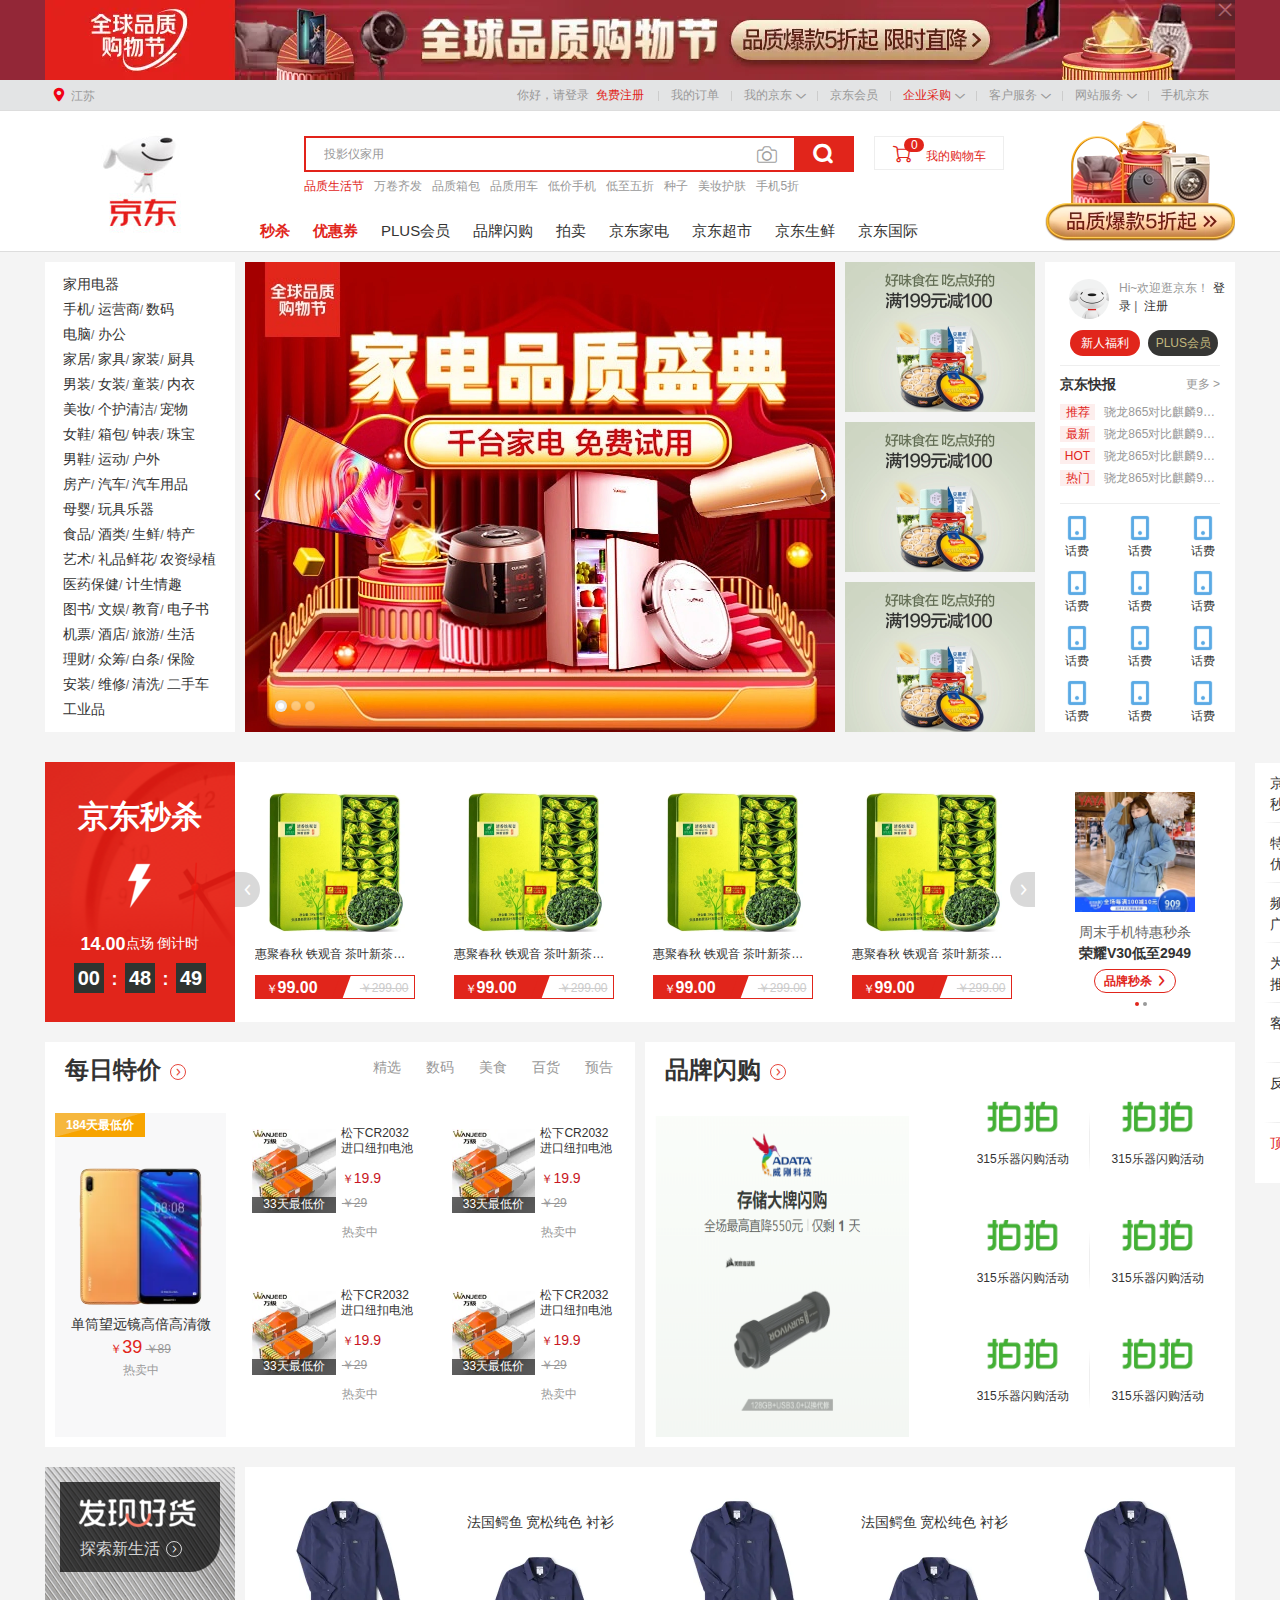
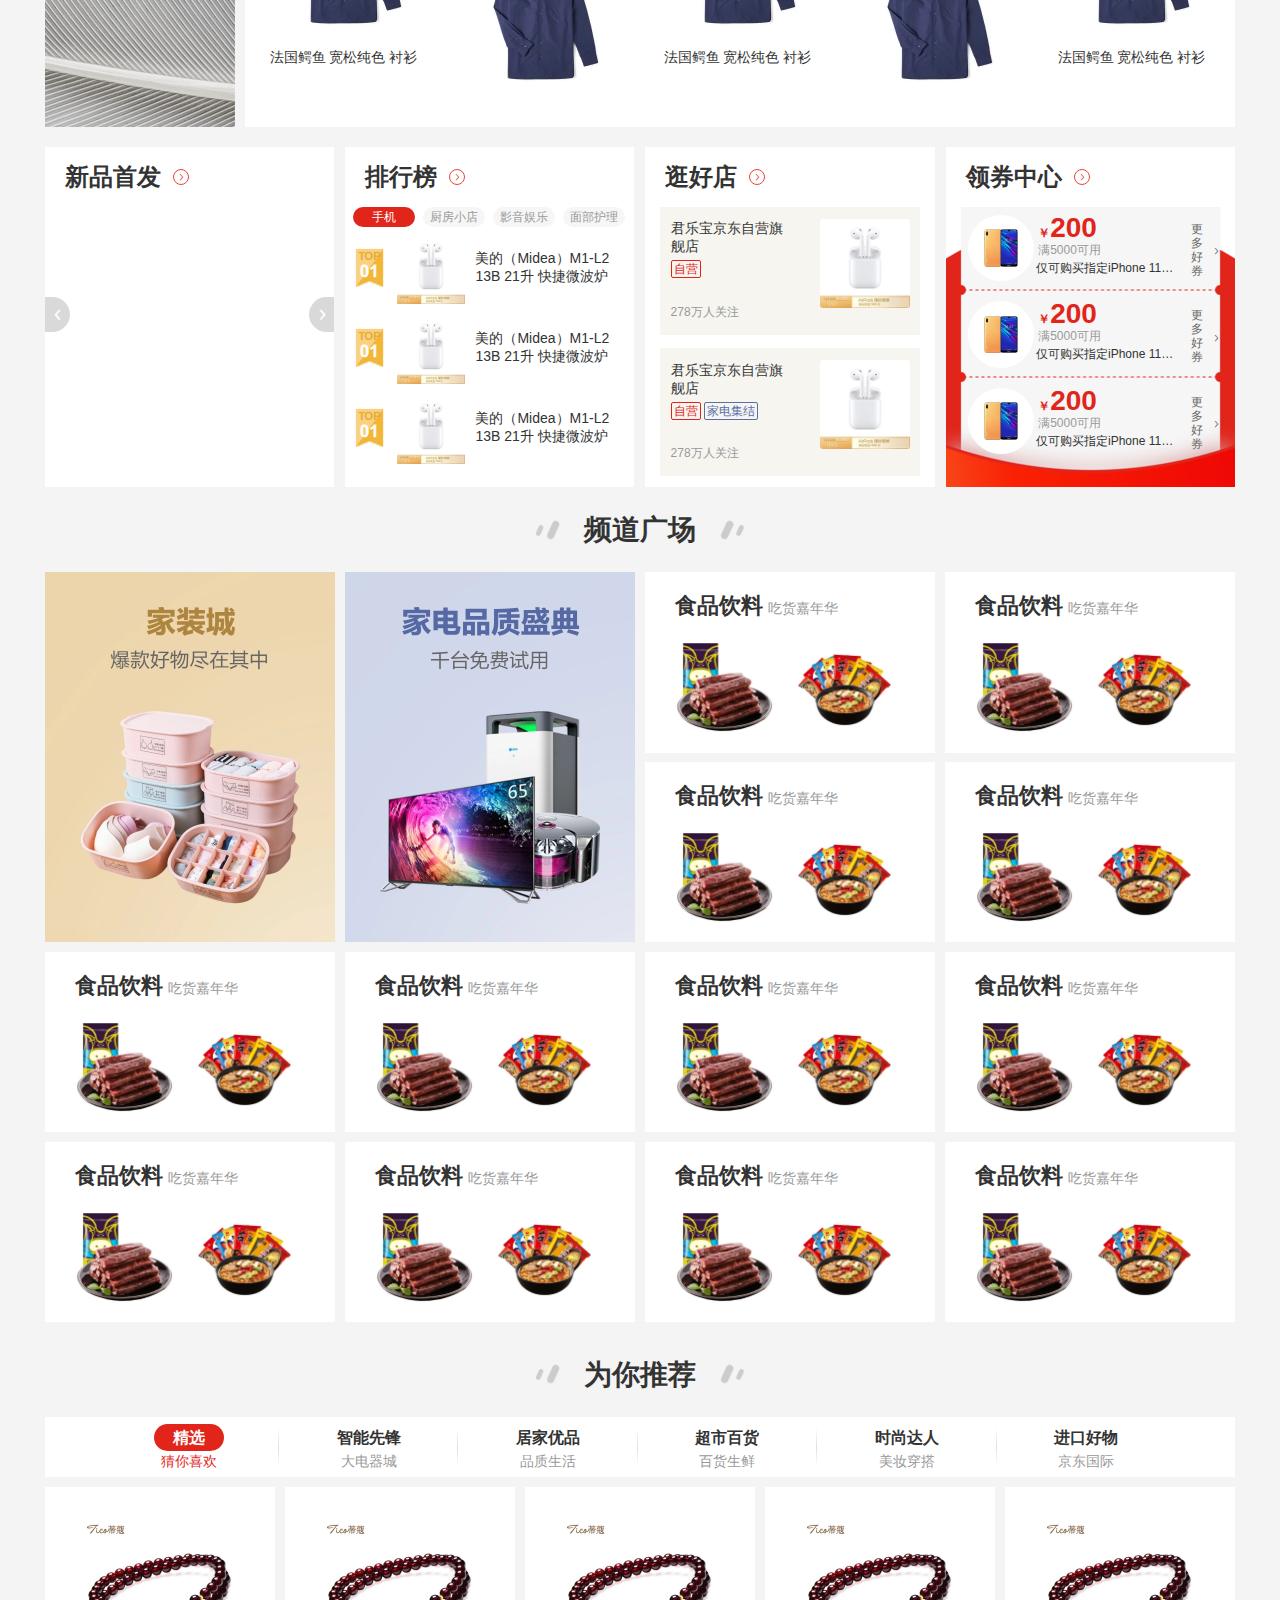
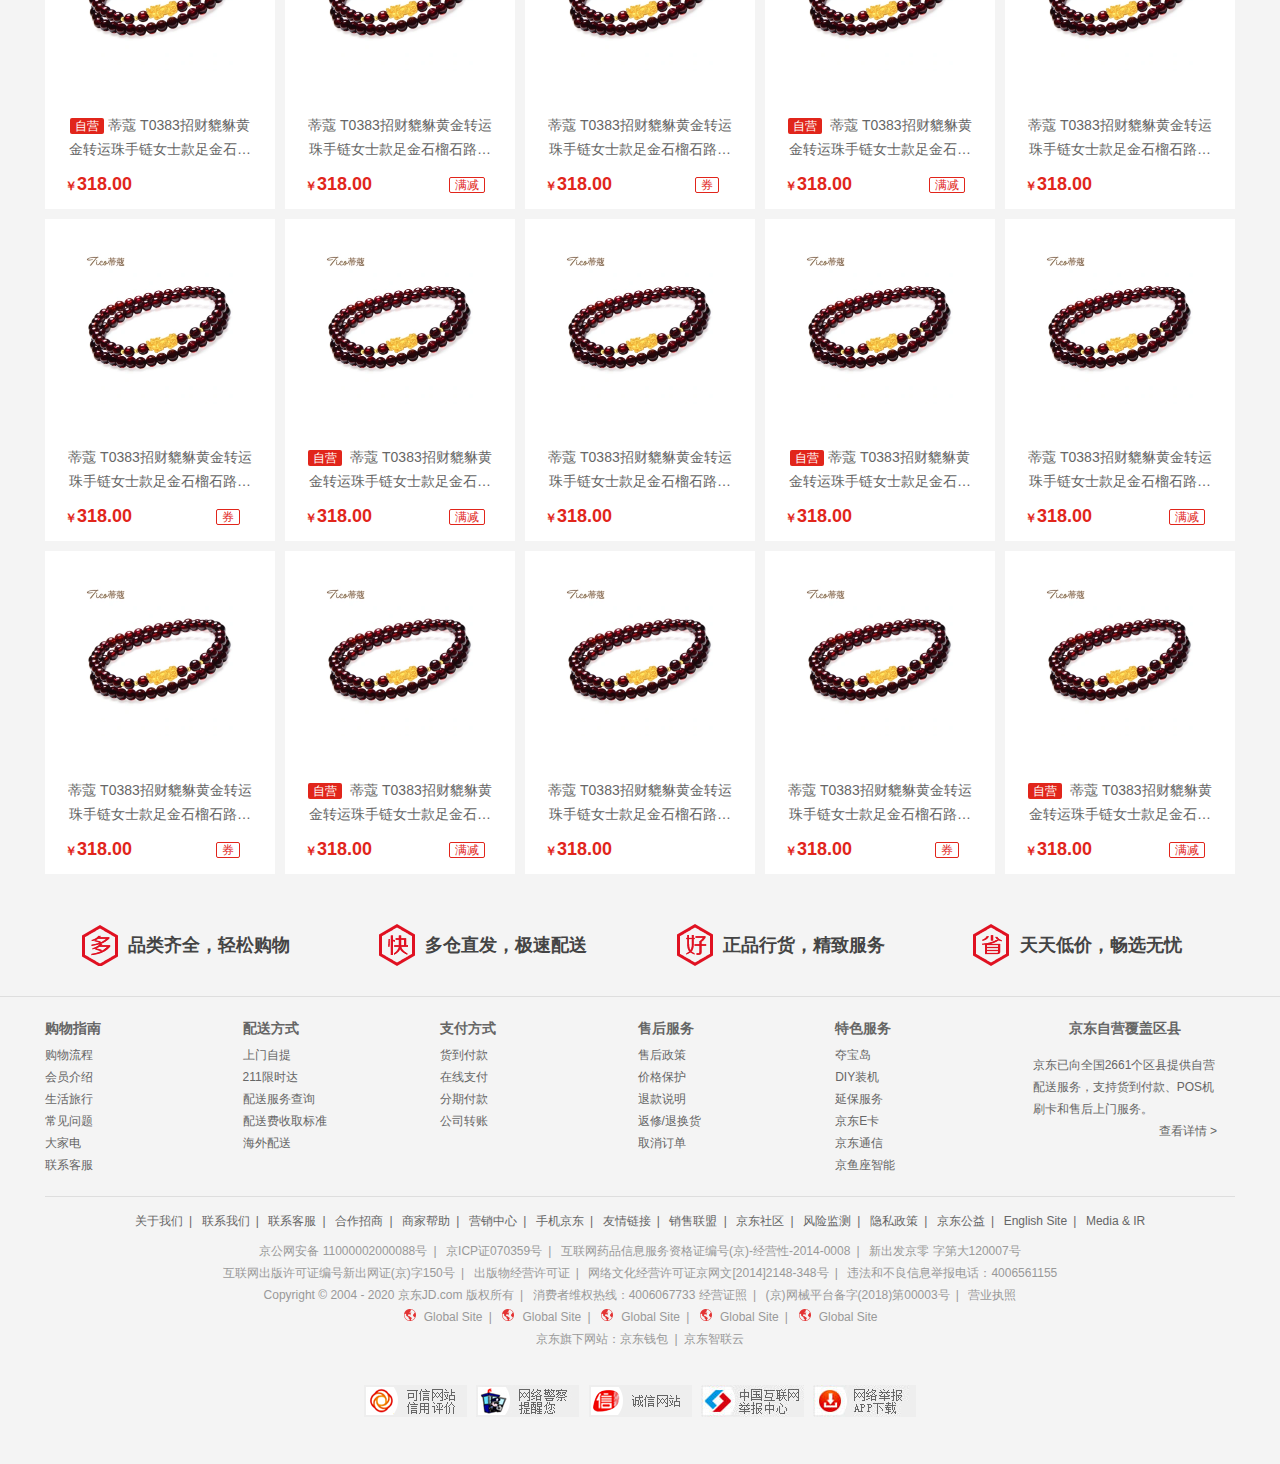
<file: index.html>
<!DOCTYPE html>
<html lang="en">
<head>
    <meta charset="UTF-8">
    <meta name="viewport" content="width=device-width, initial-scale=1.0">
    <title>京东(JD.COM)-正品低价、品质保障、配送及时、轻松购物！</title>
    <link rel="stylesheet" href="css/base.css">
    <link rel="stylesheet" href="css/index.css">
    <link rel="icon" href="favicon.ico"  type="image/x-icon"/>
    <script src="js/vue.js"></script>
    <script src="js/index.js"></script>
</head>
<body>
<div class="" id="app">
    <!-- 广告 -->
    <div class="adve" :style="adve_style" v-cloak>
        <div class="adve_pic w">
            <img :src="adve_list[1].img" alt=""  >
            <div class="adve_close iconfont" @click="close_adve()">&#xe75d;</div>
        </div>
    </div>
    <!-- shortcut -->
    <div class="shortcut">
        <div class="short_content w">
            <a href="javascript:;">
                <i class="iconfont">&#xe73d;</i>
                <span class="area" title="江苏">江苏</span>
            </a>
            <ul>
                <li class="welcome">
                    <a href="#">你好，请登录</a>&nbsp;
                    <a href="" class="red_style">免费注册</a>
                </li>
                <li class="spacer"></li>
                <li class="dt">
                    <a href="#">我的订单</a>
                </li>
                <li class="spacer"></li>
                <li class="dt down">
                    <a href="#">我的京东</a>
                    <i>&#xe66e;</i>
                </li>
                <li class="spacer"></li>
                <li class="dt">
                    <a href="#">京东会员</a>
                </li>
                <li class="spacer"></li>
                <li class="dt down">
                    <a href="#" class="red_style">企业采购</a>
                    <i>&#xe66e;</i>
                </li>
                <li class="spacer"></li>
                <li class="dt down">
                    <a href="#">客户服务</a>
                    <i>&#xe66e;</i>
                </li>
                <li class="spacer"></li>
                <li class="dt down">
                    <a href="#">网站服务</a>
                    <i>&#xe66e;</i>
                </li>
                <li class="spacer"></li>
                <li class="dt">
                    <a href="#">手机京东</a>
                </li>
            </ul>
        </div>
    </div>
    <!-- header -->
    <div class="header">
        <div class="header_content w">
            <div class="logo">
                <a href="index.html"></a>
            </div>
            <div class="search_box">
                <input type="text" placeholder="投影仪家用">
                <span class="camera">&#xe602;</span>
                <button>
                    <i class="iconfont">&#xe61e;</i>
                </button>
            </div>
            <div class="hot_words">
                <a href="#" class="red_style">品质生活节</a>
                <a href="#">万卷齐发</a>
                <a href="#">品质箱包</a>
                <a href="#">品质用车</a>
                <a href="#">低价手机</a>
                <a href="#">低至五折</a>
                <a href="#">种子</a>
                <a href="#">美妆护肤</a>
                <a href="#">手机5折</a>
            </div>
            <div class="shopcar">
                <i class="car iconfont" style="font-weight: 700;">&#xe604;</i>
                <a href="">我的购物车</a>
                <i class="count">0</i>
            </div>
            <div class="right_adv">
                <a href="">
                    <img src="upload/rightadv.png.webp" alt="">
                </a>
            </div>
            <div class="navitems">
                <ul>
                   
                    <li><a href="#" class='red_style'> <strong>秒杀</strong></a></li>
                    <li><a href="#" class='red_style'> <strong>优惠券</strong></a></li>
                    <li><a href="#">PLUS会员</a></li>
                    <li><a href="#">品牌闪购</a></li>
                    <li><a href="#">拍卖</a></li>
                    <li><a href="#">京东家电</a></li>
                    <li><a href="#">京东超市</a></li>
                    <li><a href="#">京东生鲜</a></li>
                    <li><a href="#">京东国际</a></li>
                    <li><a href="#">京东金融</a></li>
                </ul>
            </div>
        </div>
    </div>
    <!-- banner -->
    <div class="banner">
        <div class="banner_content w">
            <div class="menu">
                <ul>
                    <li>
                        <a href="#">家用电器</a>
                    </li>
                    <li>
                        <a href="#">手机</a>/
                        <a href="#">运营商</a>/
                        <a href="#">数码</a>
                    </li>
                    <li>
                        <a href="#">电脑</a>/
                        <a href="#">办公</a>
                    </li>
                    <li>
                        <a href="#">家居</a>/
                        <a href="#">家具</a>/
                        <a href="#">家装</a>/
                        <a href="#">厨具</a>
                    </li>
                    <li>
                        <a href="#">男装</a>/
                        <a href="#">女装</a>/
                        <a href="#">童装</a>/
                        <a href="#">内衣</a>
                    </li>
                    <li>
                        <a href="#">美妆</a>/
                        <a href="#">个护清洁</a>/
                        <a href="#">宠物</a>
                    </li>
                    <li>
                        <a href="#">女鞋</a>/
                        <a href="#">箱包</a>/
                        <a href="#">钟表</a>/
                        <a href="#">珠宝</a>
                    </li>
                    <li>
                        <a href="#">男鞋</a>/
                        <a href="#">运动</a>/
                        <a href="#">户外</a>
                    </li>
                    <li>
                        <a href="#">房产</a>/
                        <a href="#">汽车</a>/
                        <a href="#">汽车用品</a>
                    </li>
                    <li>
                        <a href="#">母婴</a>/
                        <a href="#">玩具乐器</a>
                    </li>
                    <li>
                        <a href="#">食品</a>/
                        <a href="#">酒类</a>/
                        <a href="#">生鲜</a>/
                        <a href="#">特产</a>
                    </li>
                    <li>
                        <a href="#">艺术</a>/
                        <a href="#">礼品鲜花</a>/
                        <a href="#">农资绿植</a>
                    </li>
                    <li>
                        <a href="#">医药保健</a>/
                        <a href="#">计生情趣</a>
                    </li>
                    <li>
                        <a href="#">图书</a>/
                        <a href="#">文娱</a>/
                        <a href="#">教育</a>/
                        <a href="#">电子书</a>
                    </li>
                    <li>
                        <a href="#">机票</a>/
                        <a href="#">酒店</a>/
                        <a href="#">旅游</a>/
                        <a href="#">生活</a>
                    </li>
                    <li>
                        <a href="#">理财</a>/
                        <a href="#">众筹</a>/
                        <a href="#">白条</a>/
                        <a href="#">保险</a>
                    </li>
                    <li>
                        <a href="#">安装</a>/
                        <a href="#">维修</a>/
                        <a href="#">清洗</a>/
                        <a href="#">二手车</a>
                    </li>
                    <li>
                        <a href="#">工业品</a>
                    </li>
                </ul>
            </div>
            <div class="focus">
                <ul>
                    <li><a href="#"><img src="upload/focus1.jpg.webp" alt=""></a></li>
                    <li><a href="#"><img src="upload/focus1.jpg.webp" alt=""></a></li>
                </ul>
                <div class="left_arror">&#xe66f;</div>
                <div class="right_arror">&#xe66d;</div>
                <ol>
                    <li class="current"></li>
                    <li></li>
                    <li></li>
                </ol>
            </div>
            
            <div class="slider_list">
                <ul>
                    <li>
                        <img src="upload/slider1.jpg.webp" alt="">
                        <img src="upload/slider1.jpg.webp" alt="">
                        <img src="upload/slider1.jpg.webp" alt="">
                    </li>
                </ul>
                <div class="left_arror">&#xe66f;</div>
                <div class="right_arror">&#xe66d;</div>
            </div>
            <div class="fast_news">
                <div class="news_head">
                    <div class="news_pic">
                        <a href="#">
                            <img src="img/news_pic.png" alt="">
                        </a>
                    </div>
                    <div class="user_show">
                        <a href="#" class="user_tip">Hi~欢迎逛京东！</a>
                        <a href="#" class="login">登录</a>&nbsp;|&nbsp;
                        <a href="#" class="login">注册</a>
                    </div>
                    <div class="user_profit">
                        <a href="#" class="newuser">新人福利</a>
                        <a href="" class="plus">PLUS会员</a>
                    </div>
                    <div class="border"></div>
                 </div>
                 <div class="news_body">
                     <div class="news_hd">
                        <h5>京东快报</h5>
                        <a href="#" class="more">更多 ></a>
                     </div>
                     <ul>
                         <li>
                             <a href="#">
                                 <span>推荐</span>
                                 骁龙865对比麒麟990 5G！差距果然太大！
                             </a>
                         </li>
                         <li>
                            <a href="#">
                                <span>最新</span>
                                骁龙865对比麒麟990 5G！差距果然太大！
                            </a>
                        </li>
                        <li>
                            <a href="#">
                                <span>HOT</span>
                                骁龙865对比麒麟990 5G！差距果然太大！
                            </a>
                        </li>
                        <li>
                            <a href="#">
                                <span>热门</span>
                                骁龙865对比麒麟990 5G！差距果然太大！
                            </a>
                        </li>
                       
                     </ul>
                     <div class="line"></div>
                 </div>
                 <div class="services">
                     <ul>
                         <li>
                            <a href="#">
                                <img src="img/service1.png" alt="">
                                </p>话费</p>
                            </a>
                         </li>
                         <li>
                            <a href="#">
                                <img src="img/service1.png" alt="">
                                </p>话费</p>
                            </a>
                         </li>
                         <li>
                            <a href="#">
                                <img src="img/service1.png" alt="">
                                </p>话费</p>
                            </a>
                         </li>
                         <li>
                            <a href="#">
                                <img src="img/service1.png" alt="">
                                </p>话费</p>
                            </a>
                         </li>
                         <li>
                            <a href="#">
                                <img src="img/service1.png" alt="">
                                </p>话费</p>
                            </a>
                         </li>
                         <li>
                            <a href="#">
                                <img src="img/service1.png" alt="">
                                </p>话费</p>
                            </a>
                         </li>
                         <li>
                            <a href="#">
                                <img src="img/service1.png" alt="">
                                </p>话费</p>
                            </a>
                         </li>
                         <li>
                            <a href="#">
                                <img src="img/service1.png" alt="">
                                </p>话费</p>
                            </a>
                         </li>
                         <li>
                            <a href="#">
                                <img src="img/service1.png" alt="">
                                </p>话费</p>
                            </a>
                         </li>
                         <li>
                            <a href="#">
                                <img src="img/service1.png" alt="">
                                </p>话费</p>
                            </a>
                         </li>
                         <li>
                            <a href="#">
                                <img src="img/service1.png" alt="">
                                </p>话费</p>
                            </a>
                         </li>
                         <li>
                            <a href="#">
                                <img src="img/service1.png" alt="">
                                </p>话费</p>
                            </a>
                         </li>
                     </ul>
                 </div>
            </div>
        </div>
    </div>
    <!-- 秒杀 -->
    <div class="sekill">
        <div class="sekill_content w">
            <div class="time">
                <a href="#">
                    <h1>京东秒杀</h1>
                    <div class="count_down">
                        <span>14.00</span>点场 倒计时
                    </div>
                    <div class="detail_time">
                        <span class="h">00</span>
                        <i>:</i>
                        <span class="m">48</span>
                        <i>:</i>
                        <span class="s">49</span>
                    </div>
                </a>
            </div>
            <div class="sekill_list">
                <ul>
                   <li>
                       <a href="" title="惠聚春秋 铁观音 茶叶新茶特级清香型安溪乌龙茶小袋包装散装500g 清香型500g">
                            <img src="upload/seklist1.jpg.webp" alt="">
                            <p>惠聚春秋 铁观音 茶叶新茶特级清香型安溪乌龙茶小袋包装散装500g 清香型500g</p>
                            <div class="list_price">
                                ￥<span class="now">99.00</span>
                                <div class="gang"></div>
                                <span class="before"><del>￥299.00</del></span>
                            </div>
                       </a>                      
                   </li>
                   <li>
                    <a href="" title="惠聚春秋 铁观音 茶叶新茶特级清香型安溪乌龙茶小袋包装散装500g 清香型500g">
                         <img src="upload/seklist1.jpg.webp" alt="">
                         <p>惠聚春秋 铁观音 茶叶新茶特级清香型安溪乌龙茶小袋包装散装500g 清香型500g</p>
                         <div class="list_price">
                             ￥<span class="now">99.00</span>
                             <div class="gang"></div>
                             <span class="before"><del>￥299.00</del></span>
                         </div>
                    </a>                      
                </li>
                <li>
                    <a href="" title="惠聚春秋 铁观音 茶叶新茶特级清香型安溪乌龙茶小袋包装散装500g 清香型500g">
                         <img src="upload/seklist1.jpg.webp" alt="">
                         <p>惠聚春秋 铁观音 茶叶新茶特级清香型安溪乌龙茶小袋包装散装500g 清香型500g</p>
                         <div class="list_price">
                             ￥<span class="now">99.00</span>
                             <div class="gang"></div>
                             <span class="before"><del>￥299.00</del></span>
                         </div>
                    </a>                      
                </li>
                <li>
                    <a href="" title="惠聚春秋 铁观音 茶叶新茶特级清香型安溪乌龙茶小袋包装散装500g 清香型500g">
                         <img src="upload/seklist1.jpg.webp" alt="">
                         <p>惠聚春秋 铁观音 茶叶新茶特级清香型安溪乌龙茶小袋包装散装500g 清香型500g</p>
                         <div class="list_price">
                             ￥<span class="now">99.00</span>
                             <div class="gang"></div>
                             <span class="before"><del>￥299.00</del></span>
                         </div>
                    </a>                      
                </li>
                </ul>
                <div class="sek_left">&#xe66f;</div>
                <div class="sek_right">&#xe66d;</div>
            </div>
            <div class="sekill_brand">
                <ul>
                    <li>
                        <a href="#">
                            <img src="upload/sekill_brand1.jpg.webp" alt="">
                            <p class="txt">周末手机特惠秒杀</p>
                            <p class="price">荣耀V30低至2949</p>
                            <div class="gobuy iconfont">品牌秒杀 &#xe66d;</div>
                        </a>
                    </li>
                    <li>
                        <a href="#">
                            <img src="upload/sekill_brand1.jpg.webp" alt="">
                            <p class="txt">周末手机特惠秒杀</p>
                            <p class="price">荣耀V30低至2949</p>
                            <div class="gobuy">品牌秒杀 ></div>
                        </a>
                    </li>
                </ul>
                <ol>
                    <li class="current"></li>
                    <li></li>
                </ol>
            </div>
        </div>
    </div>
    <!-- 特价闪购 -->
    <div class="lowfast">
        <div class="lowfast_content w">
            <div class="low">
                <div class="box_head">
                    <a href="#">
                        每日特价
                        <div class="yuan iconfont">&#xe66d;</div>                      
                    </a>
                    <div class="tab_head">
                        <span>
                            <a href="">精选</a>
                        </span>
                        <span>
                            <a href="">数码</a>
                        </span>
                        <span>
                            <a href="">美食</a>
                        </span>
                        <span>
                            <a href="">百货</a>
                        </span>
                        <span>
                            <a href="">预告</a>
                        </span>
                    </div>
                </div>
                <div class="box_body">
                    <div class="box_big">
                        <a href="">
                            <div class="lowest">
                                184天最低价
                            </div>
                            <img src="upload/mobile1.jpg.webp" alt="">
                            <div class="txt">单筒望远镜高倍高清微光夜视</div>
                            <div class="price">
                                ￥<span class="now">39</span> <span class="before"><del>￥89</del></span>
                            </div>
                            <div class="state">热卖中</div>
                        </a>
                        
                    </div>
                    <div class="box_lists">
                        <div class="goods_list">
                            <a href="">
                                <div class="img">
                                    <img src="upload/goods_list1.jpg.webp" alt="">
                                    <div class="lowtxt">33天最低价</div>

                                </div>
                                <div class="txt">松下CR2032进口纽扣电池3V两粒</div>
                                <div class="now">
                                    ￥<span>19.9</span>
                                </div>
                                <span class="before"><del>￥29</del></span>
                                <div class="state">热卖中</div>
                            </a>
                        </div>
                        <div class="goods_list">
                            <a href="">
                                <div class="img">
                                    <img src="upload/goods_list1.jpg.webp" alt="">
                                    <div class="lowtxt">33天最低价</div>

                                </div>
                                <div class="txt">松下CR2032进口纽扣电池3V两粒</div>
                                <div class="now">
                                    ￥<span>19.9</span>
                                </div>
                                <span class="before"><del>￥29</del></span>
                                <div class="state">热卖中</div>
                            </a>
                        </div>
                        <div class="goods_list">
                            <a href="">
                                <div class="img">
                                    <img src="upload/goods_list1.jpg.webp" alt="">
                                    <div class="lowtxt">33天最低价</div>

                                </div>
                                <div class="txt">松下CR2032进口纽扣电池3V两粒</div>
                                <div class="now">
                                    ￥<span>19.9</span>
                                </div>
                                <span class="before"><del>￥29</del></span>
                                <div class="state">热卖中</div>
                            </a>
                        </div>
                        <div class="goods_list">
                            <a href="">
                                <div class="img">
                                    <img src="upload/goods_list1.jpg.webp" alt="">
                                    <div class="lowtxt">33天最低价</div>

                                </div>
                                <div class="txt">松下CR2032进口纽扣电池3V两粒</div>
                                <div class="now">
                                    ￥<span>19.9</span>
                                </div>
                                <span class="before"><del>￥29</del></span>
                                <div class="state">热卖中</div>
                            </a>
                        </div>
                    </div>
                </div>
            </div>
            <div class="fast">
                <div class="box_head">
                    <a href="#">
                        品牌闪购
                        <div class="yuan iconfont">&#xe66d;</div>
                    </a>                    
                </div>
                <a href=""><img src="upload/fastpic1.png" alt="" class="big"></a>
                    <div class="fast_list">
                        <div class="fast_details">
                            <a href="">
                                <img src="upload/fast_details1.webp" alt="">
                                <div class="names">315乐器闪购活动</div>
                            </a>
                        </div>
                        <div class="fast_details">
                            <a href="">
                                <img src="upload/fast_details1.webp" alt="">
                                <div class="names">315乐器闪购活动</div>
                            </a>
                        </div>
                        <div class="fast_details">
                            <a href="">
                                <img src="upload/fast_details1.webp" alt="">
                                <div class="names">315乐器闪购活动</div>
                            </a>
                        </div>
                        <div class="fast_details">
                            <a href="">
                                <img src="upload/fast_details1.webp" alt="">
                                <div class="names">315乐器闪购活动</div>
                            </a>
                        </div>
                        <div class="fast_details">
                            <a href="">
                                <img src="upload/fast_details1.webp" alt="">
                                <div class="names">315乐器闪购活动</div>
                            </a>
                        </div>
                        <div class="fast_details">
                            <a href="">
                                <img src="upload/fast_details1.webp" alt="">
                                <div class="names">315乐器闪购活动</div>
                            </a>
                        </div>
                    </div>
            </div>
        </div>
    </div>
    <!-- 发现好货 -->
    <div class="find_goods">
        <div class="find_content w">
            <div class="find_left">
                <a href="">
                    <div class="logo_txt">
                        探索新生活
                        <div class="yuanjiao iconfont">&#xe66d;</div>
                    </div>
                </a>
            </div>
            <div class="find_lists">
                <ul>
                    <li>
                        <a href="#">
                            <img src="upload/shirt1.jpg.webp" alt="">
                            <p>法国鳄鱼 宽松纯色 衬衫</p>
                        </a>
                    </li>
                    <li>
                        <a href="#">
                            <p>法国鳄鱼 宽松纯色 衬衫</p>
                            <img src="upload/shirt1.jpg.webp" alt="">                           
                        </a>
                    </li>
                    <li>
                        <a href="#">
                            <img src="upload/shirt1.jpg.webp" alt="">
                            <p>法国鳄鱼 宽松纯色 衬衫</p>
                        </a>
                    </li>
                    <li>
                        <a href="#">
                            <p>法国鳄鱼 宽松纯色 衬衫</p>
                            <img src="upload/shirt1.jpg.webp" alt="">                           
                        </a>
                    </li><li>
                        <a href="#">
                            <img src="upload/shirt1.jpg.webp" alt="">
                            <p>法国鳄鱼 宽松纯色 衬衫</p>
                        </a>
                    </li>
                    <li>
                        <a href="#">
                            <p>法国鳄鱼 宽松纯色 衬衫</p>
                            <img src="upload/shirt1.jpg.webp" alt="">                           
                        </a>
                    </li>
                </li><li>
                    <a href="#">
                        <img src="upload/shirt1.jpg.webp" alt="">
                        <p>法国鳄鱼 宽松纯色 衬衫</p>
                    </a>
                </li>
                <li>
                    <a href="#">
                        <p>法国鳄鱼 宽松纯色 衬衫</p>
                        <img src="upload/shirt1.jpg.webp" alt="">                           
                    </a>
                </li>
                </ul>
                <div class="jindutiao">
                    <div class="huakuai"></div>
                </div>
            </div>
        </div>
    </div>
    <!-- 新品排行 -->
    <div class="good_top">
        <div class="gt_content w">
            <div class="gts ngoods">
                <div class="head">
                    <a href="">
                        <h1>新品首发</h1>
                        <i class="iconfont">&#xe66d;</i>
                    </a>
                </div>
                <div class="left_arror">&#xe66f;</div>
                <div class="right_arror">&#xe66d;</div>
            </div>
            <div class="gts tps">
                <div class="head">
                    <a href="">
                        <h1>排行榜</h1>
                        <i class="iconfont">&#xe66d;</i>
                    </a>
                </div>
                <div class="gt_nav">
                    <ul>
                        <li class="current"><a href="">手机</a></li>
                        <li><a href="">厨房小店</a></li>
                        <li><a href="">影音娱乐</a></li>
                        <li><a href="">面部护理</a></li>
                    </ul>
                </div>
                <div class="new_top_list">
                    <div class="details_goods">
                        <a href="">
                            <img src="img/top1.png" alt="" class="tpic">
                            <img src="upload/erji1.jpg!q90.webp" alt="" class="goods">
                            <div class="txt">美的（Midea）M1-L213B 21升 快捷微波炉 家用小型迷你 360°转盘加热 旋钮操控 精准控温 五档火力 易洁内胆</div>
                        </a>
                    </div>
                    <div class="details_goods">
                        <a href="">
                            <img src="img/top1.png" alt="" class="tpic">
                            <img src="upload/erji1.jpg!q90.webp" alt="" class="goods">
                            <div class="txt">美的（Midea）M1-L213B 21升 快捷微波炉 家用小型迷你 360°转盘加热 旋钮操控 精准控温 五档火力 易洁内胆</div>
                        </a>
                    </div>
                    <div class="details_goods">
                        <a href="">
                            <img src="img/top1.png" alt="" class="tpic">
                            <img src="upload/erji1.jpg!q90.webp" alt="" class="goods">
                            <div class="txt">美的（Midea）M1-L213B 21升 快捷微波炉 家用小型迷你 360°转盘加热 旋钮操控 精准控温 五档火力 易洁内胆</div>
                        </a>
                    </div>
                       
                </div>
            </div>
            <div class="gts hd">
                <div class="head">
                    <a href="">
                        <h1>逛好店</h1>
                        <i class="iconfont">&#xe66d;</i>
                    </a>
                </div>
                <div class="hd_body">
                    <div class="hd_list">
                        <a href="">
                            <div class="txt">君乐宝京东自营旗舰店</div>
                            <span class="red">自营</span>
                           
                            <div class="count">278万人关注</div>
                            <img src="upload/erji1.jpg!q90.webp" alt="">
                        </a>
                    </div>
                    <div class="hd_list">
                        <a href="">
                            <div class="txt">君乐宝京东自营旗舰店</div>
                            <span class="red">自营</span>
                            <span class="blue">家电集结</span>
                            <div class="count">278万人关注</div>
                            <img src="upload/erji1.jpg!q90.webp" alt="">
                        </a>
                    </div>
                </div>
            </div>
            <div class="gts yh">
                <div class="head">
                    <a href="">
                        <h1>领券中心</h1>
                        <i class="iconfont">&#xe66d;</i>
                    </a>
                </div>
                <div class="yh_body">
                    <div class="yh_list">
                        <a href="">
                            <div class="yuantu">
                                <img src="upload/mobile1.jpg.webp" alt="">
                            </div>
                            <div class="price">
                                ￥<span>200</span>
                            </div>
                            <div class="limit">满5000可用</div>
                            <div class="desc">
                                仅可购买指定iPhone 11商品
                            </div>
                            <div class="more">
                                更多好券
                                <div class="jian iconfont">&#xe66d;</div>
                            </div>
                        </a>
                    </div>
                    <div class="yh_list">
                        <a href="">
                            <div class="yuantu">
                                <img src="upload/mobile1.jpg.webp" alt="">
                            </div>
                            <div class="price">
                                ￥<span>200</span>
                            </div>
                            <div class="limit">满5000可用</div>
                            <div class="desc">
                                仅可购买指定iPhone 11商品
                            </div>
                            <div class="more">
                                更多好券
                                <div class="jian iconfont">&#xe66d;</div>
                            </div>
                        </a>
                    </div>
                    <div class="yh_list">
                        <a href="">
                            <div class="yuantu">
                                <img src="upload/mobile1.jpg.webp" alt="">
                            </div>
                            <div class="price">
                                ￥<span>200</span>
                            </div>
                            <div class="limit">满5000可用</div>
                            <div class="desc">
                                仅可购买指定iPhone 11商品
                            </div>
                            <div class="more">
                                更多好券
                                <div class="jian iconfont">&#xe66d;</div>
                            </div>
                        </a>
                    </div>
                </div>
            </div>
        </div>
    </div>
    
    <!-- 频道广场 -->
    <div class="ground">
        <div class="ground_head w">
            <div class="ground_title">频道广场</div>
        </div>
        <div class="ground_body w">

            <div class="big_goods"><a href=""><img src="upload/big_goods.webp" alt=""></a></div>
            <div class="big_goods"><a href=""><img src="upload/big_good2.webp" alt=""></a></div>
            <div class="small_goods">
                <a href="" class="all">
                    <div class="txt">
                        食品饮料<span>吃货嘉年华</span>
                    </div>
                    
                    <img src="upload/food1.webp" alt="">
                    <img src="upload/food2.webp" alt="">
                </a>
            </div>
            <div class="small_goods clear">
                <a href="" class="all">
                    <div class="txt">
                        食品饮料<span>吃货嘉年华</span>
                    </div>
                    
                    <img src="upload/food1.webp" alt="">
                    <img src="upload/food2.webp" alt="">
                </a>
            </div>
            <div class="small_goods">
                <a href="" class="all">
                    <div class="txt">
                        食品饮料<span>吃货嘉年华</span>
                    </div>
                    
                    <img src="upload/food1.webp" alt="">
                    <img src="upload/food2.webp" alt="">
                </a>
            </div>
            <div class="small_goods clear">
                <a href="" class="all">
                    <div class="txt">
                        食品饮料<span>吃货嘉年华</span>
                    </div>
                    
                    <img src="upload/food1.webp" alt="">
                    <img src="upload/food2.webp" alt="">
                </a>
            </div>
            <div class="small_goods">
                <a href="" class="all">
                    <div class="txt">
                        食品饮料<span>吃货嘉年华</span>
                    </div>
                    
                    <img src="upload/food1.webp" alt="">
                    <img src="upload/food2.webp" alt="">
                </a>
            </div>
            <div class="small_goods">
                <a href="" class="all">
                    <div class="txt">
                        食品饮料<span>吃货嘉年华</span>
                    </div>
                    
                    <img src="upload/food1.webp" alt="">
                    <img src="upload/food2.webp" alt="">
                </a>
            </div>
            <div class="small_goods">
                <a href="" class="all">
                    <div class="txt">
                        食品饮料<span>吃货嘉年华</span>
                    </div>
                    
                    <img src="upload/food1.webp" alt="">
                    <img src="upload/food2.webp" alt="">
                </a>
            </div>
            <div class="small_goods">
                <a href="" class="all">
                    <div class="txt">
                        食品饮料<span>吃货嘉年华</span>
                    </div>
                    
                    <img src="upload/food1.webp" alt="">
                    <img src="upload/food2.webp" alt="">
                </a>
            </div>
            <div class="small_goods">
                <a href="" class="all">
                    <div class="txt">
                        食品饮料<span>吃货嘉年华</span>
                    </div>
                    
                    <img src="upload/food1.webp" alt="">
                    <img src="upload/food2.webp" alt="">
                </a>
            </div>
            <div class="small_goods">
                <a href="" class="all">
                    <div class="txt">
                        食品饮料<span>吃货嘉年华</span>
                    </div>
                    
                    <img src="upload/food1.webp" alt="">
                    <img src="upload/food2.webp" alt="">
                </a>
            </div>
            <div class="small_goods">
                <a href="" class="all">
                    <div class="txt">
                        食品饮料<span>吃货嘉年华</span>
                    </div>
                    
                    <img src="upload/food1.webp" alt="">
                    <img src="upload/food2.webp" alt="">
                </a>
            </div>
            <div class="small_goods">
                <a href="" class="all">
                    <div class="txt">
                        食品饮料<span>吃货嘉年华</span>
                    </div>
                    
                    <img src="upload/food1.webp" alt="">
                    <img src="upload/food2.webp" alt="">
                </a>
            </div>
        </div>
    </div>

    <!-- 为你推荐 -->
    <div class="recomend">
         <div class="ground_head w">
            <div class="ground_title">为你推荐</div>
        </div>
        <div class="recomend_nav w">
            <ul>
                <li class="select">
                    <a href="">
                        <span class="title">精选</span>
                        <div class="txt">猜你喜欢</div>
                    </a>
                    <div class="feed-tab__item-gap"></div>
                </li>
                <li>
                    <a href="">
                        <span class="title">智能先锋</span>
                        <div class="txt">大电器城</div>
                    </a>
                    <div class="feed-tab__item-gap"></div>
                </li>
                <li>
                    <a href="">
                        <span class="title">居家优品</span>
                        <div class="txt">品质生活</div>
                    </a>
                    <div class="feed-tab__item-gap"></div>
                </li>
                <li>
                    <a href="">
                        <span class="title">超市百货</span>
                        <div class="txt">百货生鲜</div>
                    </a>
                    <div class="feed-tab__item-gap"></div>
                </li>
                <li>
                    <a href="">
                        <span class="title">时尚达人</span>
                        <div class="txt">美妆穿搭</div>
                    </a>
                    <div class="feed-tab__item-gap"></div>
                </li>
                <li>
                    <a href="">
                        <span class="title">进口好物</span>
                        <div class="txt">京东国际</div>
                    </a>
                </li>
            </ul>
        </div>
        <div class="recomend_body w">
            <div class="re_goods">
                <a href="" title="蒂蔻 T0383招财貔貅黄金转运珠手链女士款足金石榴石路路通手串两圈3D硬金饰品生日礼物送女生">
                    <img src="upload/regoods1.jpg.webp" alt="">
                    <div class="txt">
                        <span>自营</span>蒂蔻 T0383招财貔貅黄金转运珠手链女士款足金石榴石路路通手串两圈3D硬金饰品生日礼物送女生
                    </div>
                    <div class="price">
                        ￥<span>318.00</span>
                    </div>
                </a>
                <div class="find_mask">
                    <div class="find_like">
                        <a href="">&#xe633; 找相似</a>
                        
                    </div>
                </div>
                <div class="find_close" title="不喜欢">&#xe75d;</div>
            </div>
            <div class="re_goods">
                <a href="" title="蒂蔻 T0383招财貔貅黄金转运珠手链女士款足金石榴石路路通手串两圈3D硬金饰品生日礼物送女生">
                    <img src="upload/regoods1.jpg.webp" alt="">
                    <div class="txt">
                        蒂蔻 T0383招财貔貅黄金转运珠手链女士款足金石榴石路路通手串两圈3D硬金饰品生日礼物送女生
                    </div>
                    <div class="price">
                        ￥<span>318.00</span>
                    </div>
                    <div class="taggs">满减</div>
                </a>
                <div class="find_mask">
                    <div class="find_like">
                        <a href="">&#xe633; 找相似</a>
                        
                    </div>
                </div>
                <div class="find_close" title="不喜欢">&#xe75d;</div>
            </div>
            <div class="re_goods">
                <a href="" title="蒂蔻 T0383招财貔貅黄金转运珠手链女士款足金石榴石路路通手串两圈3D硬金饰品生日礼物送女生">
                    <img src="upload/regoods1.jpg.webp" alt="">
                    <div class="txt">
                        蒂蔻 T0383招财貔貅黄金转运珠手链女士款足金石榴石路路通手串两圈3D硬金饰品生日礼物送女生
                    </div>
                    <div class="price">
                        ￥<span>318.00</span>
                    </div>
                    <div class="taggs">券</div>
                </a>
                <div class="find_mask">
                    <div class="find_like">
                        <a href="">&#xe633; 找相似</a>
                        
                    </div>
                </div>
                <div class="find_close" title="不喜欢">&#xe75d;</div>
            </div>
            <div class="re_goods">
                <a href="" title="蒂蔻 T0383招财貔貅黄金转运珠手链女士款足金石榴石路路通手串两圈3D硬金饰品生日礼物送女生">
                    <img src="upload/regoods1.jpg.webp" alt="">
                    <div class="txt">
                        <span>自营</span>
                        蒂蔻 T0383招财貔貅黄金转运珠手链女士款足金石榴石路路通手串两圈3D硬金饰品生日礼物送女生
                    </div>
                    <div class="price">
                        ￥<span>318.00</span>
                    </div>
                    <div class="taggs">满减</div>
                </a>
                <div class="find_mask">
                    <div class="find_like">
                        <a href="">&#xe633; 找相似</a>
                        
                    </div>
                </div>
                <div class="find_close" title="不喜欢">&#xe75d;</div>
            </div>
            <div class="re_goods">
                <a href="" title="蒂蔻 T0383招财貔貅黄金转运珠手链女士款足金石榴石路路通手串两圈3D硬金饰品生日礼物送女生">
                    <img src="upload/regoods1.jpg.webp" alt="">
                    <div class="txt">
                        
                        蒂蔻 T0383招财貔貅黄金转运珠手链女士款足金石榴石路路通手串两圈3D硬金饰品生日礼物送女生
                    </div>
                    <div class="price">
                        ￥<span>318.00</span>
                    </div>
                    
                </a>
                <div class="find_mask">
                    <div class="find_like">
                        <a href="">&#xe633; 找相似</a>
                        
                    </div>
                </div>
                <div class="find_close" title="不喜欢">&#xe75d;</div>
            </div>
            <div class="re_goods">
                <a href="" title="蒂蔻 T0383招财貔貅黄金转运珠手链女士款足金石榴石路路通手串两圈3D硬金饰品生日礼物送女生">
                    <img src="upload/regoods1.jpg.webp" alt="">
                    <div class="txt">
                        蒂蔻 T0383招财貔貅黄金转运珠手链女士款足金石榴石路路通手串两圈3D硬金饰品生日礼物送女生
                    </div>
                    <div class="price">
                        ￥<span>318.00</span>
                    </div>
                    <div class="taggs">券</div>
                </a>
                <div class="find_mask">
                    <div class="find_like">
                        <a href="">&#xe633; 找相似</a>
                        
                    </div>
                </div>
                <div class="find_close" title="不喜欢">&#xe75d;</div>
            </div>
            <div class="re_goods">
                <a href="" title="蒂蔻 T0383招财貔貅黄金转运珠手链女士款足金石榴石路路通手串两圈3D硬金饰品生日礼物送女生">
                    <img src="upload/regoods1.jpg.webp" alt="">
                    <div class="txt">
                        <span>自营</span>
                        蒂蔻 T0383招财貔貅黄金转运珠手链女士款足金石榴石路路通手串两圈3D硬金饰品生日礼物送女生
                    </div>
                    <div class="price">
                        ￥<span>318.00</span>
                    </div>
                    <div class="taggs">满减</div>
                </a>
                <div class="find_mask">
                    <div class="find_like">
                        <a href="">&#xe633; 找相似</a>
                        
                    </div>
                </div>
                <div class="find_close" title="不喜欢">&#xe75d;</div>
            </div>
            <div class="re_goods">
                <a href="" title="蒂蔻 T0383招财貔貅黄金转运珠手链女士款足金石榴石路路通手串两圈3D硬金饰品生日礼物送女生">
                    <img src="upload/regoods1.jpg.webp" alt="">
                    <div class="txt">
                        
                        蒂蔻 T0383招财貔貅黄金转运珠手链女士款足金石榴石路路通手串两圈3D硬金饰品生日礼物送女生
                    </div>
                    <div class="price">
                        ￥<span>318.00</span>
                    </div>
                    
                </a>
                <div class="find_mask">
                    <div class="find_like">
                        <a href="">&#xe633; 找相似</a>
                        
                    </div>
                </div>
                <div class="find_close" title="不喜欢">&#xe75d;</div>
            </div>
            <div class="re_goods">
                <a href="" title="蒂蔻 T0383招财貔貅黄金转运珠手链女士款足金石榴石路路通手串两圈3D硬金饰品生日礼物送女生">
                    <img src="upload/regoods1.jpg.webp" alt="">
                    <div class="txt">
                        <span>自营</span>蒂蔻 T0383招财貔貅黄金转运珠手链女士款足金石榴石路路通手串两圈3D硬金饰品生日礼物送女生
                    </div>
                    <div class="price">
                        ￥<span>318.00</span>
                    </div>
                </a>
                <div class="find_mask">
                    <div class="find_like">
                        <a href="">&#xe633; 找相似</a>
                        
                    </div>
                </div>
                <div class="find_close" title="不喜欢">&#xe75d;</div>
            </div>
            <div class="re_goods">
                <a href="" title="蒂蔻 T0383招财貔貅黄金转运珠手链女士款足金石榴石路路通手串两圈3D硬金饰品生日礼物送女生">
                    <img src="upload/regoods1.jpg.webp" alt="">
                    <div class="txt">
                        蒂蔻 T0383招财貔貅黄金转运珠手链女士款足金石榴石路路通手串两圈3D硬金饰品生日礼物送女生
                    </div>
                    <div class="price">
                        ￥<span>318.00</span>
                    </div>
                    <div class="taggs">满减</div>
                </a>
                <div class="find_mask">
                    <div class="find_like">
                        <a href="">&#xe633; 找相似</a>
                        
                    </div>
                </div>
                <div class="find_close" title="不喜欢">&#xe75d;</div>
            </div>
            <div class="re_goods">
                <a href="" title="蒂蔻 T0383招财貔貅黄金转运珠手链女士款足金石榴石路路通手串两圈3D硬金饰品生日礼物送女生">
                    <img src="upload/regoods1.jpg.webp" alt="">
                    <div class="txt">
                        蒂蔻 T0383招财貔貅黄金转运珠手链女士款足金石榴石路路通手串两圈3D硬金饰品生日礼物送女生
                    </div>
                    <div class="price">
                        ￥<span>318.00</span>
                    </div>
                    <div class="taggs">券</div>
                </a>
                <div class="find_mask">
                    <div class="find_like">
                        <a href="">&#xe633; 找相似</a>
                        
                    </div>
                </div>
                <div class="find_close" title="不喜欢">&#xe75d;</div>
            </div>
            <div class="re_goods">
                <a href="" title="蒂蔻 T0383招财貔貅黄金转运珠手链女士款足金石榴石路路通手串两圈3D硬金饰品生日礼物送女生">
                    <img src="upload/regoods1.jpg.webp" alt="">
                    <div class="txt">
                        <span>自营</span>
                        蒂蔻 T0383招财貔貅黄金转运珠手链女士款足金石榴石路路通手串两圈3D硬金饰品生日礼物送女生
                    </div>
                    <div class="price">
                        ￥<span>318.00</span>
                    </div>
                    <div class="taggs">满减</div>
                </a>
                <div class="find_mask">
                    <div class="find_like">
                        <a href="">&#xe633; 找相似</a>
                        
                    </div>
                </div>
                <div class="find_close" title="不喜欢">&#xe75d;</div>
            </div>
            <div class="re_goods">
                <a href="" title="蒂蔻 T0383招财貔貅黄金转运珠手链女士款足金石榴石路路通手串两圈3D硬金饰品生日礼物送女生">
                    <img src="upload/regoods1.jpg.webp" alt="">
                    <div class="txt">
                        
                        蒂蔻 T0383招财貔貅黄金转运珠手链女士款足金石榴石路路通手串两圈3D硬金饰品生日礼物送女生
                    </div>
                    <div class="price">
                        ￥<span>318.00</span>
                    </div>
                    
                </a>
                <div class="find_mask">
                    <div class="find_like">
                        <a href="">&#xe633; 找相似</a>
                        
                    </div>
                </div>
                <div class="find_close" title="不喜欢">&#xe75d;</div>
            </div>
            <div class="re_goods">
                <a href="" title="蒂蔻 T0383招财貔貅黄金转运珠手链女士款足金石榴石路路通手串两圈3D硬金饰品生日礼物送女生">
                    <img src="upload/regoods1.jpg.webp" alt="">
                    <div class="txt">
                        蒂蔻 T0383招财貔貅黄金转运珠手链女士款足金石榴石路路通手串两圈3D硬金饰品生日礼物送女生
                    </div>
                    <div class="price">
                        ￥<span>318.00</span>
                    </div>
                    <div class="taggs">券</div>
                </a>
                <div class="find_mask">
                    <div class="find_like">
                        <a href="">&#xe633; 找相似</a>
                        
                    </div>
                </div>
                <div class="find_close" title="不喜欢">&#xe75d;</div>
            </div>
            <div class="re_goods">
                <a href="" title="蒂蔻 T0383招财貔貅黄金转运珠手链女士款足金石榴石路路通手串两圈3D硬金饰品生日礼物送女生">
                    <img src="upload/regoods1.jpg.webp" alt="">
                    <div class="txt">
                        <span>自营</span>
                        蒂蔻 T0383招财貔貅黄金转运珠手链女士款足金石榴石路路通手串两圈3D硬金饰品生日礼物送女生
                    </div>
                    <div class="price">
                        ￥<span>318.00</span>
                    </div>
                    <div class="taggs">满减</div>
                </a>
                <div class="find_mask">
                    <div class="find_like">
                        <a href="">&#xe633; 找相似</a>
                        
                    </div>
                </div>
                <div class="find_close" title="不喜欢">&#xe75d;</div>
            </div>
        </div>
    </div>
    <!-- mod_service -->
    <div class="mod_service">
        <div class="mod_content w">
            <div class="service_items">
                <div class="pic"></div>
                品类齐全，轻松购物
            </div>
            <div class="service_items">
                <div class="pic"></div>
                多仓直发，极速配送
            </div>
            <div class="service_items">
                <div class="pic"></div>
                正品行货，精致服务
            </div>
            <div class="service_items">
                <div class="pic"></div>
                天天低价，畅选无忧
            </div>
        </div>
    </div>
    <!-- mod_help -->
    <div class="mod_help">
        <div class="help_content w">
                <dl>                   
                    <dt>购物指南</dt>
                    <dd><a href="">购物流程</a></dd>
                    <dd><a href="">会员介绍</a></dd>
                    <dd><a href="">生活旅行</a></dd>
                    <dd><a href="">常见问题</a></dd>
                    <dd><a href="">大家电</a></dd>
                    <dd><a href="">联系客服</a></dd>
                </dl>
                <dl>
                    <dt>配送方式</dt>                   
                    <dd><a href="">上门自提</a></dd>
                    <dd><a href="">211限时达</a></dd>
                    <dd><a href="">配送服务查询</a></dd>
                    <dd><a href="">配送费收取标准</a></dd>
                    <dd><a href="">海外配送</a></dd>
                </dl>
                <dl>
                    <dt>支付方式</dt>
                    <dd><a href="">货到付款</a></dd>
                    <dd><a href="">在线支付</a></dd>
                    <dd><a href="">分期付款</a></dd>
                    <dd><a href="">公司转账</a></dd>
                </dl>
                <dl>
                    <dt>售后服务</dt>
                    <dd><a href="">售后政策</a></dd>
                    <dd><a href="">价格保护</a></dd>
                    <dd><a href="">退款说明</a></dd>
                    <dd><a href="">返修/退换货</a></dd>
                    <dd><a href="">取消订单</a></dd>
                </dl>
                <dl>
                    <dt>特色服务</dt>
                    <dd><a href="">夺宝岛</a></dd>
                    <dd><a href="">DIY装机</a></dd>
                    <dd><a href="">延保服务</a></dd>
                    <dd><a href="">京东E卡</a></dd>
                    <dd><a href="">京东通信</a></dd>
                    <dd><a href="">京鱼座智能</a></dd>
                </dl>
                <div class="last">
                    <h2>京东自营覆盖区县</h2>
                    京东已向全国2661个区县提供自营配送服务，支持货到付款、POS机刷卡和售后上门服务。<br>
                    <a href="">查看详情 ></a>
                </div>
        </div>
    </div>
    <!-- mod_copyright -->
    <div class="mod_copyright">
        <div class="copy_content w">
            <div class="copy_links"><a href="">
                <a href="">关于我们</a><span>|</span>
                <a href="">联系我们</a><span>|</span>
                <a href="">联系客服</a><span>|</span>
                <a href="">合作招商</a><span>|</span>
                <a href="">商家帮助</a><span>|</span>
                <a href="">营销中心</a><span>|</span>
                <a href="">手机京东</a><span>|</span>
                <a href="">友情链接</a><span>|</span>
                <a href="">销售联盟</a><span>|</span>
                <a href="">京东社区</a><span>|</span>
                <a href="">风险监测</a><span>|</span>
                <a href="">隐私政策</a><span>|</span>
                <a href="">京东公益</a><span>|</span>
                <a href="">English Site</a><span>|</span>
                <a href="">Media & IR</a>
            </div>
            <div class="copy_lists">
                <a href="">京公网安备 11000002000088号</a><span>|</span>
                京ICP证070359号<span>|</span>
                <a href="">互联网药品信息服务资格证编号(京)-经营性-2014-0008</a><span>|</span>
                新出发京零 字第大120007号<br>
                互联网出版许可证编号新出网证(京)字150号<span>|</span>
                <a href="">出版物经营许可证</a><span>|</span>
                <a href="">网络文化经营许可证京网文[2014]2148-348号</a><span>|</span>
                违法和不良信息举报电话：4006561155<br>
                Copyright © 2004 - 2020  京东JD.com 版权所有<span>|</span>
                消费者维权热线：4006067733 <a href="">经营证照</a><span>|</span>
                (京)网械平台备字(2018)第00003号<span>|</span>
                <a href="">营业执照</a><br>
                <a href=""><i></i>Global Site</a><span>|</span>
                <a href=""><i></i>Global Site</a><span>|</span>
                <a href=""><i></i>Global Site</a><span>|</span>
                <a href=""><i></i>Global Site</a><span>|</span>
                <a href=""><i></i>Global Site</a><br>
                京东旗下网站：<a href="">京东钱包</a><span>|</span><a href="">京东智联云</a>
            </div>
            <div class="copy_pics">
                <a href=""></a>
                <a href=""></a>
                <a href=""></a>
                <a href=""></a>
                <a href=""></a>
            </div>
        </div>
    </div>
    <div class="cbl">
        <div class="floors">
            京东秒杀
        </div>
        <div class="floors">
            特色优选
        </div>
        <div class="floors">
            频道广场
        </div>
        <div class="floors">
            为你推荐
        </div>
        <div class="floors">
            客服
        </div>
        <div class="floors">
           反馈
        </div>
        <div class="back_top">
            顶部
         </div>
    </div>


</div>  
</body>
</html>
</file>
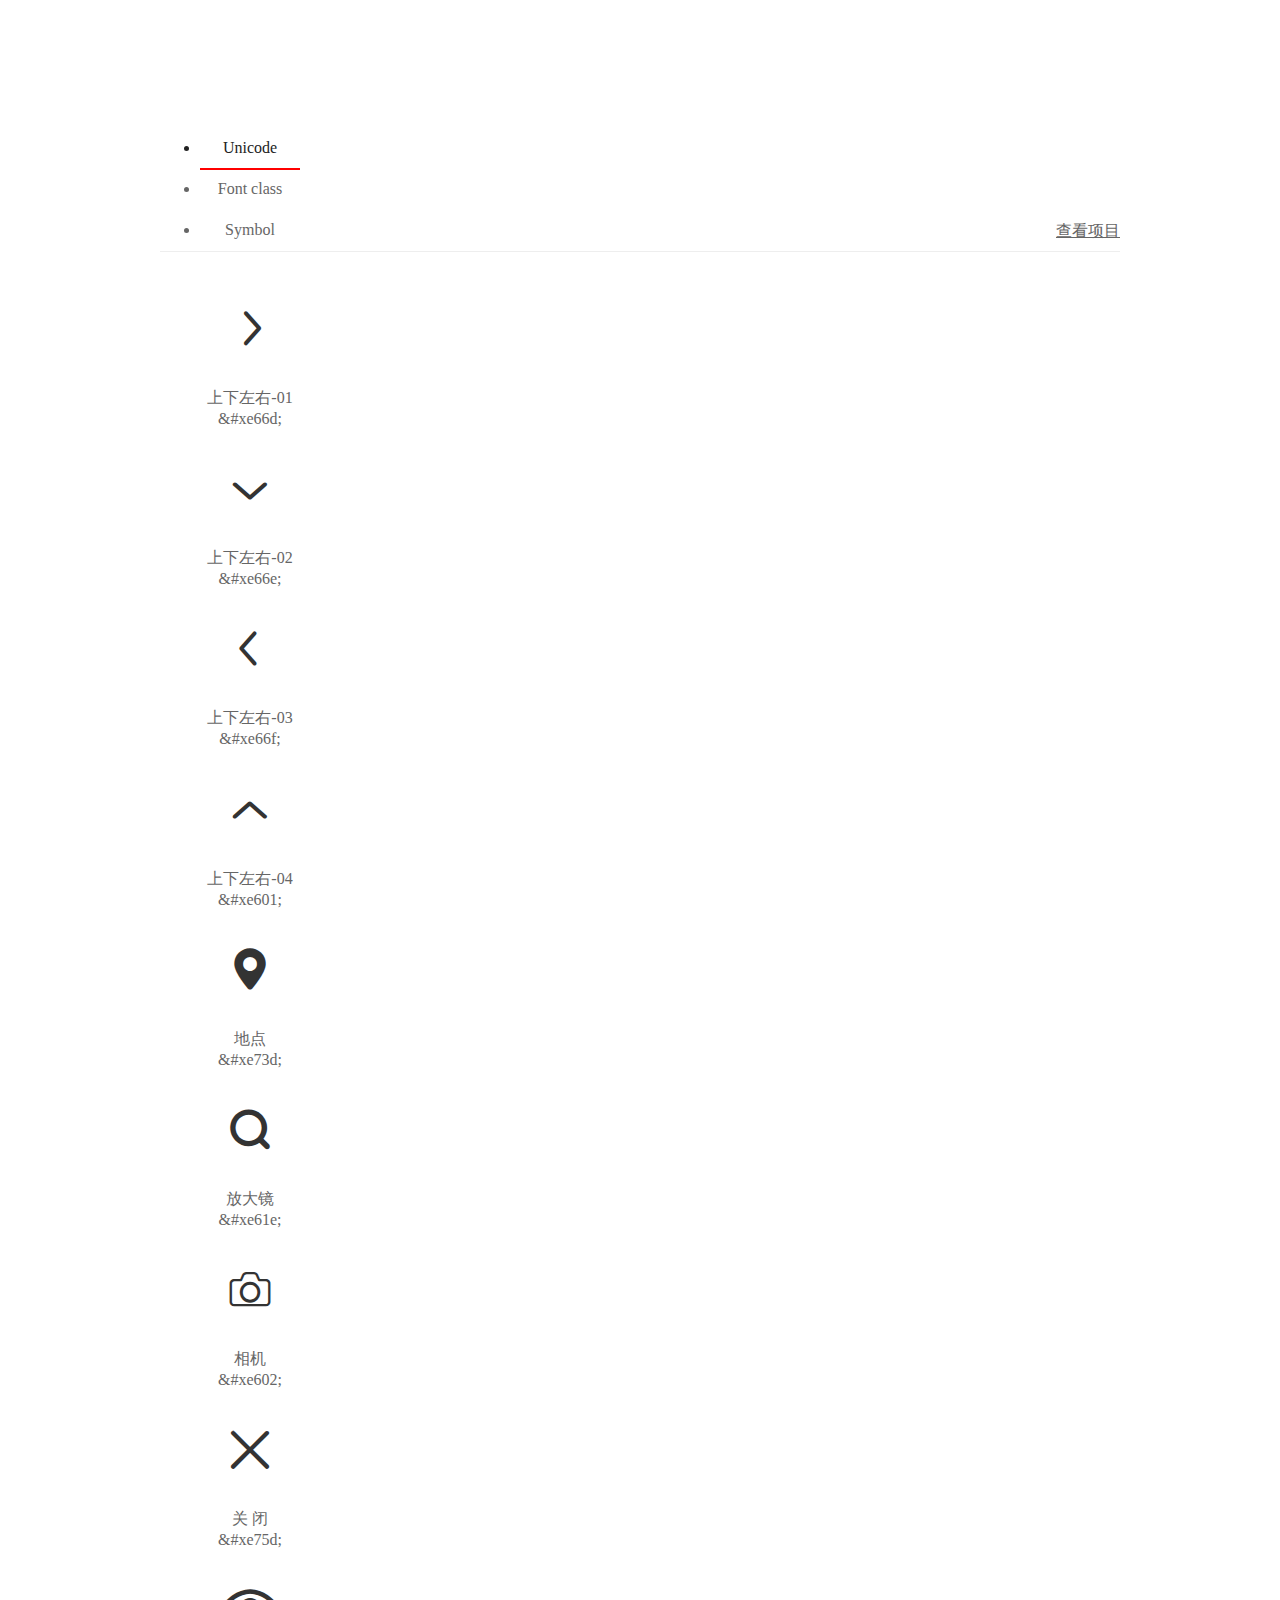
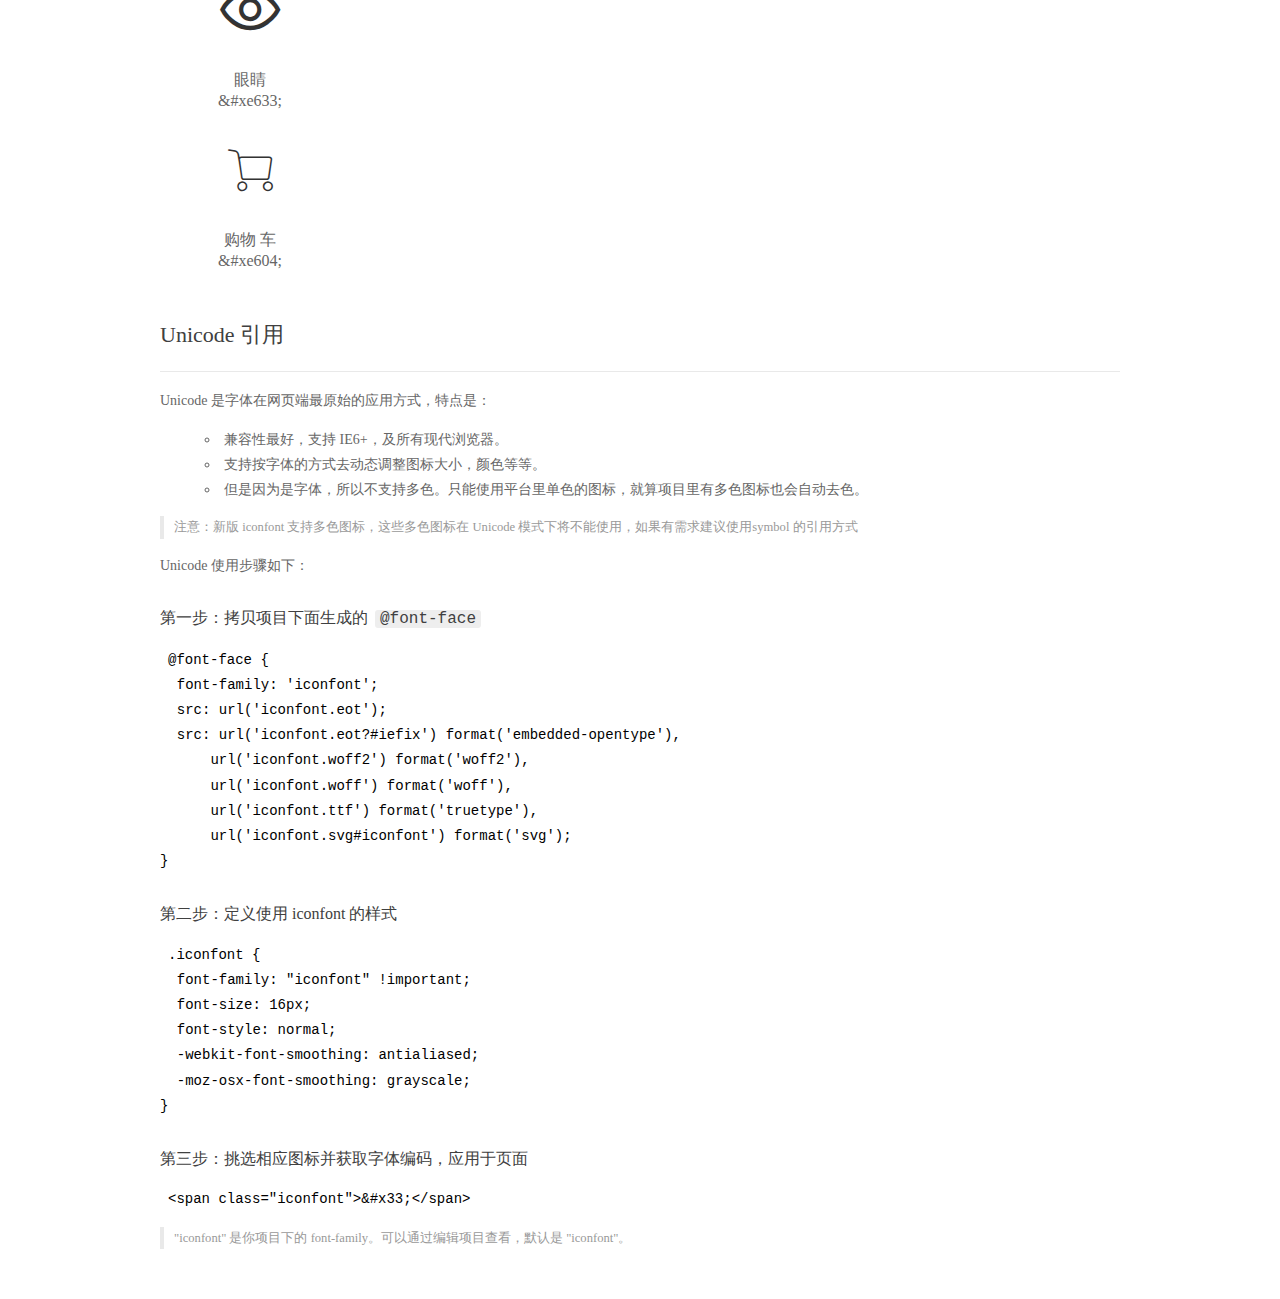
<file: fonts/demo_index.html>
<!DOCTYPE html>
<html>
<head>
  <meta charset="utf-8"/>
  <title>IconFont Demo</title>
  <link rel="shortcut icon" href="https://gtms04.alicdn.com/tps/i4/TB1_oz6GVXXXXaFXpXXJDFnIXXX-64-64.ico" type="image/x-icon"/>
  <link rel="stylesheet" href="https://g.alicdn.com/thx/cube/1.3.2/cube.min.css">
  <link rel="stylesheet" href="demo.css">
  <link rel="stylesheet" href="iconfont.css">
  <script src="iconfont.js"></script>
  <!-- jQuery -->
  <script src="https://a1.alicdn.com/oss/uploads/2018/12/26/7bfddb60-08e8-11e9-9b04-53e73bb6408b.js"></script>
  <!-- 代码高亮 -->
  <script src="https://a1.alicdn.com/oss/uploads/2018/12/26/a3f714d0-08e6-11e9-8a15-ebf944d7534c.js"></script>
</head>
<body>
  <div class="main">
    <h1 class="logo"><a href="https://www.iconfont.cn/" title="iconfont 首页" target="_blank">&#xe86b;</a></h1>
    <div class="nav-tabs">
      <ul id="tabs" class="dib-box">
        <li class="dib active"><span>Unicode</span></li>
        <li class="dib"><span>Font class</span></li>
        <li class="dib"><span>Symbol</span></li>
      </ul>
      
      <a href="https://www.iconfont.cn/manage/index?manage_type=myprojects&projectId=1641016" target="_blank" class="nav-more">查看项目</a>
      
    </div>
    <div class="tab-container">
      <div class="content unicode" style="display: block;">
          <ul class="icon_lists dib-box">
          
            <li class="dib">
              <span class="icon iconfont">&#xe66d;</span>
                <div class="name">上下左右-01</div>
                <div class="code-name">&amp;#xe66d;</div>
              </li>
          
            <li class="dib">
              <span class="icon iconfont">&#xe66e;</span>
                <div class="name">上下左右-02</div>
                <div class="code-name">&amp;#xe66e;</div>
              </li>
          
            <li class="dib">
              <span class="icon iconfont">&#xe66f;</span>
                <div class="name">上下左右-03</div>
                <div class="code-name">&amp;#xe66f;</div>
              </li>
          
            <li class="dib">
              <span class="icon iconfont">&#xe601;</span>
                <div class="name">上下左右-04</div>
                <div class="code-name">&amp;#xe601;</div>
              </li>
          
            <li class="dib">
              <span class="icon iconfont">&#xe73d;</span>
                <div class="name">地点</div>
                <div class="code-name">&amp;#xe73d;</div>
              </li>
          
            <li class="dib">
              <span class="icon iconfont">&#xe61e;</span>
                <div class="name">放大镜</div>
                <div class="code-name">&amp;#xe61e;</div>
              </li>
          
            <li class="dib">
              <span class="icon iconfont">&#xe602;</span>
                <div class="name">相机</div>
                <div class="code-name">&amp;#xe602;</div>
              </li>
          
            <li class="dib">
              <span class="icon iconfont">&#xe75d;</span>
                <div class="name">关  闭</div>
                <div class="code-name">&amp;#xe75d;</div>
              </li>
          
            <li class="dib">
              <span class="icon iconfont">&#xe633;</span>
                <div class="name">眼睛</div>
                <div class="code-name">&amp;#xe633;</div>
              </li>
          
            <li class="dib">
              <span class="icon iconfont">&#xe604;</span>
                <div class="name">购物 车</div>
                <div class="code-name">&amp;#xe604;</div>
              </li>
          
          </ul>
          <div class="article markdown">
          <h2 id="unicode-">Unicode 引用</h2>
          <hr>

          <p>Unicode 是字体在网页端最原始的应用方式，特点是：</p>
          <ul>
            <li>兼容性最好，支持 IE6+，及所有现代浏览器。</li>
            <li>支持按字体的方式去动态调整图标大小，颜色等等。</li>
            <li>但是因为是字体，所以不支持多色。只能使用平台里单色的图标，就算项目里有多色图标也会自动去色。</li>
          </ul>
          <blockquote>
            <p>注意：新版 iconfont 支持多色图标，这些多色图标在 Unicode 模式下将不能使用，如果有需求建议使用symbol 的引用方式</p>
          </blockquote>
          <p>Unicode 使用步骤如下：</p>
          <h3 id="-font-face">第一步：拷贝项目下面生成的 <code>@font-face</code></h3>
<pre><code class="language-css"
>@font-face {
  font-family: 'iconfont';
  src: url('iconfont.eot');
  src: url('iconfont.eot?#iefix') format('embedded-opentype'),
      url('iconfont.woff2') format('woff2'),
      url('iconfont.woff') format('woff'),
      url('iconfont.ttf') format('truetype'),
      url('iconfont.svg#iconfont') format('svg');
}
</code></pre>
          <h3 id="-iconfont-">第二步：定义使用 iconfont 的样式</h3>
<pre><code class="language-css"
>.iconfont {
  font-family: "iconfont" !important;
  font-size: 16px;
  font-style: normal;
  -webkit-font-smoothing: antialiased;
  -moz-osx-font-smoothing: grayscale;
}
</code></pre>
          <h3 id="-">第三步：挑选相应图标并获取字体编码，应用于页面</h3>
<pre>
<code class="language-html"
>&lt;span class="iconfont"&gt;&amp;#x33;&lt;/span&gt;
</code></pre>
          <blockquote>
            <p>"iconfont" 是你项目下的 font-family。可以通过编辑项目查看，默认是 "iconfont"。</p>
          </blockquote>
          </div>
      </div>
      <div class="content font-class">
        <ul class="icon_lists dib-box">
          
          <li class="dib">
            <span class="icon iconfont icon-shangxiazuoyou-"></span>
            <div class="name">
              上下左右-01
            </div>
            <div class="code-name">.icon-shangxiazuoyou-
            </div>
          </li>
          
          <li class="dib">
            <span class="icon iconfont icon-shangxiazuoyou-1"></span>
            <div class="name">
              上下左右-02
            </div>
            <div class="code-name">.icon-shangxiazuoyou-1
            </div>
          </li>
          
          <li class="dib">
            <span class="icon iconfont icon-shangxiazuoyou-2"></span>
            <div class="name">
              上下左右-03
            </div>
            <div class="code-name">.icon-shangxiazuoyou-2
            </div>
          </li>
          
          <li class="dib">
            <span class="icon iconfont icon-shangxiazuoyou-3"></span>
            <div class="name">
              上下左右-04
            </div>
            <div class="code-name">.icon-shangxiazuoyou-3
            </div>
          </li>
          
          <li class="dib">
            <span class="icon iconfont icon-didian"></span>
            <div class="name">
              地点
            </div>
            <div class="code-name">.icon-didian
            </div>
          </li>
          
          <li class="dib">
            <span class="icon iconfont icon-fangdajing"></span>
            <div class="name">
              放大镜
            </div>
            <div class="code-name">.icon-fangdajing
            </div>
          </li>
          
          <li class="dib">
            <span class="icon iconfont icon-camera_icon"></span>
            <div class="name">
              相机
            </div>
            <div class="code-name">.icon-camera_icon
            </div>
          </li>
          
          <li class="dib">
            <span class="icon iconfont icon-guanbi"></span>
            <div class="name">
              关  闭
            </div>
            <div class="code-name">.icon-guanbi
            </div>
          </li>
          
          <li class="dib">
            <span class="icon iconfont icon-yanjing"></span>
            <div class="name">
              眼睛
            </div>
            <div class="code-name">.icon-yanjing
            </div>
          </li>
          
          <li class="dib">
            <span class="icon iconfont icon-gouwuche-s"></span>
            <div class="name">
              购物 车
            </div>
            <div class="code-name">.icon-gouwuche-s
            </div>
          </li>
          
        </ul>
        <div class="article markdown">
        <h2 id="font-class-">font-class 引用</h2>
        <hr>

        <p>font-class 是 Unicode 使用方式的一种变种，主要是解决 Unicode 书写不直观，语意不明确的问题。</p>
        <p>与 Unicode 使用方式相比，具有如下特点：</p>
        <ul>
          <li>兼容性良好，支持 IE8+，及所有现代浏览器。</li>
          <li>相比于 Unicode 语意明确，书写更直观。可以很容易分辨这个 icon 是什么。</li>
          <li>因为使用 class 来定义图标，所以当要替换图标时，只需要修改 class 里面的 Unicode 引用。</li>
          <li>不过因为本质上还是使用的字体，所以多色图标还是不支持的。</li>
        </ul>
        <p>使用步骤如下：</p>
        <h3 id="-fontclass-">第一步：引入项目下面生成的 fontclass 代码：</h3>
<pre><code class="language-html">&lt;link rel="stylesheet" href="./iconfont.css"&gt;
</code></pre>
        <h3 id="-">第二步：挑选相应图标并获取类名，应用于页面：</h3>
<pre><code class="language-html">&lt;span class="iconfont icon-xxx"&gt;&lt;/span&gt;
</code></pre>
        <blockquote>
          <p>"
            iconfont" 是你项目下的 font-family。可以通过编辑项目查看，默认是 "iconfont"。</p>
        </blockquote>
      </div>
      </div>
      <div class="content symbol">
          <ul class="icon_lists dib-box">
          
            <li class="dib">
                <svg class="icon svg-icon" aria-hidden="true">
                  <use xlink:href="#icon-shangxiazuoyou-"></use>
                </svg>
                <div class="name">上下左右-01</div>
                <div class="code-name">#icon-shangxiazuoyou-</div>
            </li>
          
            <li class="dib">
                <svg class="icon svg-icon" aria-hidden="true">
                  <use xlink:href="#icon-shangxiazuoyou-1"></use>
                </svg>
                <div class="name">上下左右-02</div>
                <div class="code-name">#icon-shangxiazuoyou-1</div>
            </li>
          
            <li class="dib">
                <svg class="icon svg-icon" aria-hidden="true">
                  <use xlink:href="#icon-shangxiazuoyou-2"></use>
                </svg>
                <div class="name">上下左右-03</div>
                <div class="code-name">#icon-shangxiazuoyou-2</div>
            </li>
          
            <li class="dib">
                <svg class="icon svg-icon" aria-hidden="true">
                  <use xlink:href="#icon-shangxiazuoyou-3"></use>
                </svg>
                <div class="name">上下左右-04</div>
                <div class="code-name">#icon-shangxiazuoyou-3</div>
            </li>
          
            <li class="dib">
                <svg class="icon svg-icon" aria-hidden="true">
                  <use xlink:href="#icon-didian"></use>
                </svg>
                <div class="name">地点</div>
                <div class="code-name">#icon-didian</div>
            </li>
          
            <li class="dib">
                <svg class="icon svg-icon" aria-hidden="true">
                  <use xlink:href="#icon-fangdajing"></use>
                </svg>
                <div class="name">放大镜</div>
                <div class="code-name">#icon-fangdajing</div>
            </li>
          
            <li class="dib">
                <svg class="icon svg-icon" aria-hidden="true">
                  <use xlink:href="#icon-camera_icon"></use>
                </svg>
                <div class="name">相机</div>
                <div class="code-name">#icon-camera_icon</div>
            </li>
          
            <li class="dib">
                <svg class="icon svg-icon" aria-hidden="true">
                  <use xlink:href="#icon-guanbi"></use>
                </svg>
                <div class="name">关  闭</div>
                <div class="code-name">#icon-guanbi</div>
            </li>
          
            <li class="dib">
                <svg class="icon svg-icon" aria-hidden="true">
                  <use xlink:href="#icon-yanjing"></use>
                </svg>
                <div class="name">眼睛</div>
                <div class="code-name">#icon-yanjing</div>
            </li>
          
            <li class="dib">
                <svg class="icon svg-icon" aria-hidden="true">
                  <use xlink:href="#icon-gouwuche-s"></use>
                </svg>
                <div class="name">购物 车</div>
                <div class="code-name">#icon-gouwuche-s</div>
            </li>
          
          </ul>
          <div class="article markdown">
          <h2 id="symbol-">Symbol 引用</h2>
          <hr>

          <p>这是一种全新的使用方式，应该说这才是未来的主流，也是平台目前推荐的用法。相关介绍可以参考这篇<a href="">文章</a>
            这种用法其实是做了一个 SVG 的集合，与另外两种相比具有如下特点：</p>
          <ul>
            <li>支持多色图标了，不再受单色限制。</li>
            <li>通过一些技巧，支持像字体那样，通过 <code>font-size</code>, <code>color</code> 来调整样式。</li>
            <li>兼容性较差，支持 IE9+，及现代浏览器。</li>
            <li>浏览器渲染 SVG 的性能一般，还不如 png。</li>
          </ul>
          <p>使用步骤如下：</p>
          <h3 id="-symbol-">第一步：引入项目下面生成的 symbol 代码：</h3>
<pre><code class="language-html">&lt;script src="./iconfont.js"&gt;&lt;/script&gt;
</code></pre>
          <h3 id="-css-">第二步：加入通用 CSS 代码（引入一次就行）：</h3>
<pre><code class="language-html">&lt;style&gt;
.icon {
  width: 1em;
  height: 1em;
  vertical-align: -0.15em;
  fill: currentColor;
  overflow: hidden;
}
&lt;/style&gt;
</code></pre>
          <h3 id="-">第三步：挑选相应图标并获取类名，应用于页面：</h3>
<pre><code class="language-html">&lt;svg class="icon" aria-hidden="true"&gt;
  &lt;use xlink:href="#icon-xxx"&gt;&lt;/use&gt;
&lt;/svg&gt;
</code></pre>
          </div>
      </div>

    </div>
  </div>
  <script>
  $(document).ready(function () {
      $('.tab-container .content:first').show()

      $('#tabs li').click(function (e) {
        var tabContent = $('.tab-container .content')
        var index = $(this).index()

        if ($(this).hasClass('active')) {
          return
        } else {
          $('#tabs li').removeClass('active')
          $(this).addClass('active')

          tabContent.hide().eq(index).fadeIn()
        }
      })
    })
  </script>
</body>
</html>
</file>
<file: css/base.css>
/* 把我们所有标签的内外边距清零 */
* {
    margin: 0;
    padding: 0;
    /* css3盒子模型 */
    box-sizing: border-box;
}
/* em 和 i 斜体的文字不倾斜 */
em,
i {
    font-style: normal
}
/* 去掉li 的小圆点 */
li {
    list-style: none
}

img {
    /* border 0 照顾低版本浏览器 如果 图片外面包含了链接会有边框的问题 */
    border: 0;
    /* 取消图片底侧有空白缝隙的问题 */
    vertical-align: middle
}

button {
    /* 当我们鼠标经过button 按钮的时候，鼠标变成小手 */
    cursor: pointer
}

a {
    color: #999999;
    text-decoration: none
}

a:hover {
    color: #c81623;
}

button,
input {
    /* "\5B8B\4F53" 就是宋体的意思 这样浏览器兼容性比较好 */
    font-family: Microsoft YaHei, Heiti SC, tahoma, arial, Hiragino Sans GB, "\5B8B\4F53", sans-serif;
    /* 默认有灰色边框我们需要手动去掉 */
    border: 0; 
    outline: none;
}

body {
    /* CSS3 抗锯齿形 让文字显示的更加清晰 */
    -webkit-font-smoothing: antialiased;
    background-color: #fff;
    font: 12px/1.5 Microsoft YaHei, Heiti SC, tahoma, arial, Hiragino Sans GB, "\5B8B\4F53", sans-serif;
    color: #666
}

.hide,
.none {
    display: none
}
/* 清除浮动 */
.clearfix:after {
    visibility: hidden;
    clear: both;
    display: block;
    content: ".";
    height: 0
}

.clearfix {
    *zoom: 1
}
@font-face {
  font-family: 'iconfont';
  src: url('../fonts/iconfont.eot');
  src: url('../fonts/iconfont.eot?#iefix') format('embedded-opentype'),
      url('../fonts/iconfont.woff2') format('woff2'),
      url('../fonts/iconfont.woff') format('woff'),
      url('../fonts/iconfont.ttf') format('truetype'),
      url('../fonts/iconfont.svg#iconfont') format('svg');
}
.iconfont {
    font-family: "iconfont" !important;
    font-style: normal;
    -webkit-font-smoothing: antialiased;
    -moz-osx-font-smoothing: grayscale;
  }
</file>
<file: css/index.css>
html,body {
    width: 100%;
    height: 100%;
    min-width: 1280px;
    min-height: 600px;
    background-color: #f4f4f4;   
}
#app {
    width: 100%;
    height: 100%;
    min-width: 1280px;
    min-height: 600px;
    background-color: #f4f4f4;   
}
[v-cloak]{
    display: none;
}
html {
    overflow-y: scroll;
}
.w {
    width: 1190px;
    margin: 0 auto;
}
.red_style {
    color: #e1251b!important;
}
/* 广告 */
.adve {
    cursor: pointer;
    width: 100%;
    height: 80px;
    background-color: #932737;
}
.adve_pic {
    position: relative;
    height: 80px;
}
.adve_pic img {
    width: 100%;
    height: 100%;
}
.adve_close {
    position: absolute;
    right: 0;
    top: 0;
    cursor: pointer;
    font-size: 14px;
    color: #fff;
    background: #2d2d2d;
    width: 20px;
    height: 20px;
    text-align: center;
    line-height: 20px;
    opacity: 0.3;
}
/* shoortcut */
.shortcut {
    width: 100%;
    height: 31px;
    background-color: #e3e4e5;
    border-bottom: 1px solid #dddddd;
    
}
.short_content {
    height: 31px;
    background-color: #e3e4e5;
    border-bottom: 1px solid #dddddd;
}
.short_content>a {
    float: left;
    width: 58px;
    height: 30px;
    line-height: 30px;
    padding: 0 7px;
}
.short_content>a i {
    font-size: 14px;
    color: #f10215;
    margin-right: 2px;
}
.short_content ul {
    float: right;
    height: 30px;
    width: calc(100% - 80px);
    line-height: 30px;
    padding-left: calc(100% - 798px);
}
.short_content ul li {
    float: left;
    height: 30px;

}
.short_content .welcome {
    margin-right: 8px;
    width: 128px;
}
.short_content ul .spacer {
    margin: 11px 5px 0;
    width: 1px;
    height: 10px;
    background-color: #ccc;
}
.short_content ul .dt {
    padding: 0 7px;
}
.short_content ul .down {
    position: relative;
    padding-right: 20px;
}
.short_content ul i {
    position: absolute;
    right: 5px;
    top: 10px;
    width: 12px;
    height: 12px;
    line-height: 12px;
    color: #999999;
    font-family: "iconfont" !important;
}
/* header */
.header {
    width: 100%;
    height: 141px;
    background-color: #fff;
    border-bottom: 1px solid #dddddd;
}
.header_content {
    position: relative;
    height: 141px;
    border-bottom: 1px solid #dddddd;
}
.header_content .logo {
    position: absolute;
    left: 0;
    top: 10px;
    width: 190px;
    height: 120px;
    background-color: #fff;
}
.logo a {
    background-image: url(../img/logo.png);
    background-position: 0 0;
    background-repeat: no-repeat;
    overflow: hidden;
    display: block;
    width: 190px;
    height: 120px;
}
.search_box {
    position: absolute;
    left: 21.8%;
    top: 25px;
    width: 46.22%;
    height: 36px;
    border: 2px solid #e2231a;
    background: #fff;
}
.search_box button {
    float: right;
    width: 58px;
    height: 32px;
    line-height: 32px;
    background-color: #e1251b;
    font-size: 20px;
    font-weight: 700;
    color: #fff;
}
.search_box input{
    padding: 2px 44px 2px 17px;
    float: left;
    width: calc(100% - 58px);
    height: 32px;
    border: 1px solid transparent;
    line-height: 32px;
    font-size: 12px;
}
.search_box input::placeholder {
    color: #989898;
}
.search_box .camera {
    display: block;
    width: 20px;
    height: 20px;
    line-height: 14px;
    font-size: 20px;
    text-align: center;
    color: #9f9f9f;
    cursor: pointer;
    position: absolute;
    right: 75px;
    top: 10px;
    font-family: "iconfont" !important;
}
.hot_words {
    overflow: hidden;
    position: absolute;
    left: 21.8%;
    top: 65px;
    width: 46.22%;
    height: 20px;
    line-height: 20px;

}
.hot_words a {
    float: left;
    margin-right: 10px;
}
.shopcar {
    position: absolute;
    left: 69.7%;
    top: 25px;
    width: 130px;
    height: 34px;
    background-color: #fff;
    text-align: center;
    line-height: 34px;
    border: 1px solid #eee;
    color: #e1251b;
}
.shopcar .car {
    
    margin-right: 13px;
    font-size: 16px; 
}
.shopcar a {
    color: #e1251b;
}
.shopcar .count {
    position: absolute;
    top: 1px;
    left: 29px;
    display: inline-block;
    padding: 1px 3px;
    font-size: 12px;
    line-height: 12px;
    color: #fff;
    background-color: #e1251b;
    border-radius: 7px;
    min-width: 20px;
    text-align: center
}
 .right_adv {
    position: absolute;
    right: 0;
    bottom: 10px;
    width: 16%;
    height: 120px;

}
.right_adv img {
    width: 100%;
}
.navitems {
    position: absolute;
    left: 203px;
    bottom: 0;
    width: 762px;
    height: 40px;
}
.navitems ul li {
    float: left;
    margin-left: 1px;
    height: 40px;
    font-size: 15px;
    line-height: 40px;
}
.navitems ul li a {
    color: #333333;
    margin: 0 11px;
}
.navitems ul li a:hover {
    color: #c81623;
}
/* banner */
.banner {
    width: 100%;
    height: 480px;
}
.banner_content {
    position: relative;
    height: 480px;
    background-color: #f4f4f4;
    padding-top: 10px;
}
.banner_content .menu {
    position: absolute;
    left: 0;
    height: 470px;
    width: 190px;
    background-color: #ffffff;
    padding: 10px 0;
}
.menu ul li {
    width: 190px;
    height: 25px;
    padding-left: 18px;
   
    line-height: 25px;
}
.menu ul li:hover {
    background-color: #d9d9d9;
}
.menu ul li a {
    font-size: 14px;
    color: #333333;
}
.menu ul li a:hover {
    color: #c81623;
}
.banner_content .focus {
    position: absolute;
    left: 200px;
    
    height: 470px;
    width: 590px;
    background-color: #fff;
    overflow: hidden;
}
.focus ul {
    position: absolute;
    left: 0;
    top: 0;
    width: 200%;
}
.focus ul li {
    height: 470px;
    width: 590px;
    float: left;
}
.focus img {
    width: 100%;
    height: 100%;
}
 .left_arror,
 .right_arror {
    cursor: pointer;
    position: absolute;
    top: 50%;
    border-radius: 0;
    width: 25px;
    height: 35px;
    line-height: 35px;
    font-family: "iconfont" !important;
    background-color: rgba(0,0,0,0.15);
    margin-top: -20px;
    font-size: 12px;
    z-index: 2;
    text-align: center;
    color: #ffffff;
    font-weight: 700;
}
 .left_arror {
    left: 0;
    border-radius: 0 18px 18px 0;
}
 .right_arror {
    right: 0;
    border-radius: 18px 0 0 18px;
}
 .left_arror:hover,
 .right_arror:hover {
    background-color: rgba(0,0,0,0.4);
}
.focus ol {
    position: absolute;
    left: 30px;
    bottom: 20px;
}
.focus ol li {
    float: left;
    width: 10px;
    height: 10px;
    margin-right: 4px;
    border: 1px solid rgba(0,0,0,.05);
    background: rgba(255,255,255,.4);
    border-radius: 50%;
}
.focus ol .current{
    width: 12px;
    height: 12px;
    border: 3px solid rgba(0,0,0,.1);
    background-color: #fff;
    margin-top: -1px;
}
.banner_content .slider_list {
    height: 470px;
    width: 190px;
    position: absolute;
    right: 200px;
    /* display: none;    */
 
}

.slider_list ul li {
    width: 190px;
    height: 470px;

}
.slider_list ul li img {
    width: 190px;
    height: 150px;
    margin-bottom: 10px;
}.slider_list ul li img:last-child {
    margin-bottom: 0;
}
.slider_list ul li img:hover {
    opacity: 0.8;
}
.slider_list .left_arror,
.slider_list .right_arror {
    display: none;
    
}
.slider_list:hover .left_arror,
.slider_list:hover .right_arror{
    display: block;
}
.banner_content .fast_news {
    position: absolute;
    right: 0;
    height: 470px;
    width: 190px;
    background-color:#fff;
}
.news_head {
    position: relative;
    height: 102px;
    margin-top: 10px;
}
.news_pic {
    overflow: hidden;
    position: absolute;
    left: 24px;
    top: 7px;
    width: 40px;
    height: 40px;
    border-radius: 50%;
}
.news_pic img {
    width: 100%;
    height: 100%;
}
.user_show {
    position: absolute;
    top: 7px;
    left: 74px;
    right: 10px;
    width: 106px;
    height: 38px;

}
.user_show .login {
    color: #333333;
}
.user_show .login:hover {
    color: #c81623;
}
.user_profit {
    position: absolute;
    top: 58px;
    width: 190px;
    height: 27px;

}
.newuser {
    display: inline-block;
    margin-left: 25px;
    width: 70px;
    height: 26px;
    line-height: 26px;
    font-size: 12px;
    text-align: center;
    color: #fff;
    border-radius: 13px;
    background: #e1251b;
}
.newuser:hover{
    color: #fff!important;
    background-color: #c81623;
}
.plus {
    display: inline-block;
    margin-left: 5px;
    width: 70px;
    height: 26px;
    line-height: 26px;
    font-size: 12px;
    color: #c3b87e;
    text-align: center;
    border-radius: 13px;
    background-color: #363634;
}
.plus:hover {
    color: #fff!important;
    background-color: #c81623;
}
.border {
    position: absolute;
    bottom: 8px;
    left: 15px;
    height: 1px;
    width: 160px;
    background-color:#eeeeee;
}
.news_body {
    position: relative;
    width: 190px;
    height: 130px;
    background-color: #fff;
}
.news_body .news_hd {
  
    width: 190px;
    height: 30px;
    position: relative;
    line-height: 20px;
}
.news_hd h5 {
    font-size: 14px;
    margin-left: 15px;
    color: #333333;
}
.news_hd .more {
    position: absolute;
    right: 15px;
    top: 0;
    font-size: 12px;
}
.news_body ul {
    width: 160px;
    height: 88px;
    margin: 0 15px;
}
.news_body ul li {
    width: 160px;
    height: 16px;
    line-height: 16px;
    white-space: nowrap;
    text-overflow: ellipsis;
    overflow: hidden;
    color: #999;
    margin-bottom: 6px;

}
.news_body ul li span {
    display: inline-block;
    font-size: 12px;
    height: 16px;
    width: 35px;
    line-height: 16px;
    text-align: center;
    color: #e1251b;
    background-color:#fdeeed;
    margin-right: 6px;
}
.line  {
    position: absolute;
    bottom: 0;
    left: 15px;
    height: 1px;
    width: 160px;
    background-color:#eeeeee;
}
.services {
    width: 190px;
    height: 240px;
    padding: 10px 0;

}
.services li {
    float: left;
    width: 63px;
    height: 55px;
    text-align: center;
    
}
.services li a {
    display: block;
    color: #333333;
}
.services li a:hover {
    color: #c81623;
}
.services li img {
    width: 28px;
}
/* 秒杀 */
.sekill {
    margin-top: 30px;
    width: 100%;
    height: 260px;
    background-color: #f4f4f4;
}
.sekill_content {
   
    height: 260px;
}
.sekill_content .time {
    
    float: left; 
}
.time a {
    overflow: hidden;
    display: block;
    width: 190px;
    height: 260px;
    background: url(../img/time.png);
    background-size: 100% 100%;
    text-align: center;
}
.time h1 {
    font-size: 31px;
    margin-top: 32px;
    color: #fff;
}
.count_down {
    color: #fff;
    font-size: 14px;
    margin-top: 90px;
}
.count_down span {
    font-size: 18px;
    vertical-align: middle;
    font-weight: 700;
}
.detail_time {
    margin-top: 5px;
    font-size: 20px;
    color: #fff;
}
.detail_time span {
    display: inline-block;
    width: 30px;
    height: 30px;
    font-weight: 700;
    background-color: #2f3430;
}
.detail_time i {
    font-size: 18px;
    font-weight: 700;
    margin: 0 2px;
}
.sekill_brand {
    overflow: hidden;
    position: relative;
    float: left;
    width: 200px;
    height: 260px;
}
.sekill_brand ul {
    position: absolute;
    top: 0;
    left: 0;
    width: 200%;
}
.sekill_brand ul li {
    float: left;
}
.sekill_brand a {
    display: block;
    width: 200px;
    height: 260px;
    background-color: #fff;
    padding: 10px;
    text-align: center;
}
.sekill_brand ol {
    position: absolute;
    left: 50%;
    bottom: 16px;
}
.sekill_brand ol li {
    float: left;
    width: 4px;
    height: 4px;
    margin-right: 4px;
    border-radius: 50%;
    background-color: #999999;
}
.sekill_brand  .current {
    background-color: #e1251b;
}
.sekill_brand a:hover img {
    opacity: 0.9;
}
.sekill_brand img {
    margin-top: 20px;
    width: 120px;
    height: 120px;
}
.sekill_brand .txt {
    margin-top: 10px;
    color: #666666;
    font-size: 14px;
}
.sekill_brand .price {
    color: #333333;
    font-size: 14px;
    font-weight: 700;
}
.gobuy {
    display: inline-block;
    margin-top: 5px;
    color: #e1251b;
    width: 82px;
    height: 24px;
    line-height: 22px;
    border-radius: 14px;
    border: 1px solid #e1251b;
    font-weight: 700;
}
.gobuy:hover {
    background-color: #c81623;
    color: #fff;
}
.sekill_list {
    position: relative;
    float: left;
    width: calc(100% - 390px);
    height: 260px;
    background-color:#fff;
    overflow: hidden;

}
.sek_left,
.sek_right {
   cursor: pointer;
   position: absolute;
   top: 50%;
   border-radius: 0;
   width: 25px;
   height: 35px;
   line-height: 35px;
   font-family: "iconfont" !important;
   background-color: rgba(0,0,0,0.15);
   margin-top: -20px;
   font-size: 12px;
   z-index: 2;
   text-align: center;
   color: #ffffff;
   font-weight: 700;
}
.sek_left {
   left: 0;
   border-radius: 0 18px 18px 0;
}
.sek_right {
   right: 0;
   border-radius: 18px 0 0 18px;
}
.sek_left:hover,
.sek_right:hover {
   background-color: rgba(0,0,0,0.4);
}


.sekill_list li {
    float: left;
   
}
.sekill_list li a {
    display: block;
    width: 199px;
    height: 260px;

    text-align: center;
}
.sekill_list li a:hover img {
    opacity: 0.9; 

}
.sekill_list li a:hover p {
    color: #c81623;
}
.sekill_list li img {
    width: 140px;
    height: 140px;
    margin-top: 30px;
}
.sekill_list li p {
    margin-top: 13px;
    display: inline-block;
    width: 160px;
    color: #333333;
    white-space: nowrap;
    overflow: hidden;
    text-overflow: ellipsis;
}
.sekill_list .list_price {
    overflow: hidden;
    position: relative;
    padding-left: 10px;
    text-align: left;
    margin: 7px auto;
    width: 160px;
    height: 24px;
    border: 1px solid #e1251b;
    line-height: 24px;
    background-color: #e1251b;
    font-size: 12px;
    color: #fff;
}
.list_price .now {
    font-size: 16px;
    font-weight: 700;
}

.list_price .gang {
    position: absolute;
    top: -8px;
    left: 80px;
    float: left;
    width: 10px;
    height: 40px;
    background-color: #e1251b;
    z-index: 2;
    transform: rotate(20deg);
}
.list_price .before {
    text-align: right;
    position: absolute;
    right: -1px;
    top: -1px;
    color: #ccc;
    display: inline-block;
    width: 75px;
    height: 24px;
    border: 1px solid #e1251b;
    border-left: 0;
    background-color: #fff;
    line-height: 24px;
    padding-right: 5px;
   
}
/* 特价闪购 */
.lowfast {
    width: 100%;
    height: 45%;
    background-color: #f4f4f4;
    margin: 20px auto;
}
.lowfast_content {
    height: 100%;
    overflow: hidden;
}
.lowfast_content .low,
.lowfast_content .fast {
    float: left;
    width: 49.6%;
    height: 100%;
    background-color: #fff;
}
.lowfast_content .fast {
    float: right;
    position: relative;
}
.box_head {
    position: relative;
    height: 17.6%;
    padding: 10px 20px;
}
.box_head>a {
    font-size: 24px;
    font-weight: 700;
    color: #333333;
}
.box_head .yuan {
    position: absolute;
    top: 22px;
    left: 125px;
    width: 16px;
    height: 16px;
    border: 1px solid #e6473e;
    border-radius: 50%;
    text-align: center;
    line-height: 14px;
    font-size: 8px;
    color: #e6473e;
}
.box_head a:hover .yuan {
    background-color: #c81623;
    color: #fff;
}
.box_head .tab_head {
    padding-left: 20px;
    position: absolute;
    right: 20px;
    top: 15px;
    width: 262px;
    height: 22px;
    line-height: 20px;
    font-size: 14px;
}

.tab_head span{
    display: inline-block;
    text-align: center;
    height: 22px;
    margin-right: 21px;
    border-bottom: 2px solid transparent;
}
.tab_head span:hover {
    border-bottom: 2px solid #e1251b;
}
.tab_head span:last-child {
    margin-right: 0;
}
.box_body {
    width: 100%;
    height: 82.4%;
    padding: 10px;
    padding-top: 0;
}
.box_big {
    float: left;
    width: 30%;
    height: 100%;
    background-color:#f8f8f9;
    text-align: center;
}
.box_big>a {
    display: block;
    width: 100%;
    height: 100%;
}
.box_big>a:hover img {
    opacity: 0.9;
}
.box_big>a:hover .txt {
    color: #c81623;
}
.lowest {
    display: block;
    width: 90px;
    height: 24px;
    background: url(../img/bigbgc.png);
    color: #fff;
    font-size: 12px;
    font-weight: 700;
    text-align: center;
    line-height: 24px;
    margin-left: 0;
}
.box_big img {
    height:45%;
    margin-top: 15.5%;
    margin-bottom: 0;
}
.box_big .txt {
    color: #333333;
    font-size: 14px;
    text-align: center;
    width: 88%;
    height: 19px;
    line-height: 19px;
    overflow: hidden;
    margin-left: 6%;
    margin-top: 3%;
    text-overflow: ellipsis;

    word-break: break-all;
}
.box_big .price {
    text-align: center;
    font-size: 12px;
    color: #e1251b;
}
.box_big .now {
    font-size: 18px;
    color: #e1251b;
}
.box_big .before {
    color: #999999;
}
.box_big .state {
    text-align: center;
}
.box_lists {
    float: left;
    width: 70%;
    height: 100%;
}
.box_lists .goods_list {
    position: relative;
    float: left;
    width: 50%;
    height: 50%;
    background-color: #fff;
}
.goods_list a {
    overflow: hidden;
    display: block;
    width: 100%;
    height: 100%;
}
.goods_list a .img {
    position: relative;
    width: 42%;
    margin-left: 13%;
    margin-top: 8%;
}
.goods_list a .img img{
    width: 100%;
}
.goods_list a:hover img {
    opacity: 0.9;
}
.goods_list a:hover .txt {
    color: #c81623;
}
.goods_list a .lowtxt {
    z-index: 2;
    position: absolute;
    bottom: 0;
    width: 100%;
    height: 19%;
    line-height: 14px;
    text-align: center;
    background: rgba(0,0,0,.6);
    color: #ffffff;
}
.goods_list .txt {
    position: absolute;
    padding: 0 5px;
    width: 45%;
    height: 30px;
    right: 0;
    top: 8%;
    line-height: 15px;
    color: #333333;
    overflow: hidden;
}
.goods_list .now {
    position: absolute;
    left:58%;
    top: 34%;
    color: #c81623;

}
.goods_list .now span {
    font-size: 14px;
}
.goods_list .before {
    position: absolute;
    left:58%;
    top: 50%;
    color: #999999;
}
.goods_list .state {
    position: absolute;
    left:58%;
    top: 68%;
    color: #999999;
}
.fast img.big {
    width: 43%;
    height: 80%;
    margin-left: 10px;
}
.fast .fast_list {
    position: absolute;
    top: 10%;
    right: 10px;
    width: 45.7%;
    height: 88%;

}
.fast_list .fast_details {
    position: relative;
    float: left;
    width: 50%;
    height: 33.3%;

}
.fast_list .fast_details a {
    display: block;
    width: 100%;
    height: 100%;
}
.fast_list .fast_details  img {
    width: 100%;
}
.fast_list .fast_details .names {
    text-align: center;
    color: #333333;
}
.fast_list .fast_details a:hover img {
    opacity: 0.9;
}
.fast_list .fast_details a:hover .names {
    color: #939393;
}
.fast_list .fast_details:nth-child(2n-1)::after{
    position: absolute;
    width: 1px;
    height: 60px;
    right: 0;
    top: 50%;
    margin-top: -30px;
    background: linear-gradient(180deg,white,#eeeeee,#eeeeee,white);
    content: "";
}
/* 发现好货 */
.find_goods {
    width: 100%;
    height: 260px;
    background-color: #f4f4f4;
    margin-bottom: 20px;
}
.find_content {
    height: 260px;

}
.find_left {
    float: left;
    
}
.find_left a {
    overflow: hidden;
    display: block;
    width: 190px;
    height: 260px;
    background-image: url(../upload/find_left.png);
}
.find_left a:hover .yuanjiao{
    background: #c81623;
    border-color: #c6444e;
}
.logo_txt {
    position: relative;
    width: 160px;
    height: 90px;
    background: url(../img/findpic.png);
    background-size: 100% 100%;
    margin: 15px auto;
    padding: 55px 0 10px 20px;
    font-size: 16px;
    color: rgba(255,255,255,.8);
}
.logo_txt .yuanjiao {
    position: absolute;
    width: 16px;
    height: 16px;
    border-radius: 50%;
    color: #fff;
    border: 1px solid rgba(255,255,255,.8);
    right: 38px;
    bottom: 15px;
    text-align: center;
    line-height: 14px;
    font-size: 8px;
}
.find_lists {
    position: relative;
    overflow: hidden;
    float: right;
    width: calc(100% - 200px);
    height: 260px;
    background-color: #fff;
}
.find_lists ul {
    position: absolute;
    width: 1970px;
    left: 0;
}
.find_lists ul li {
    float: left;
}
.find_lists ul li a {
    overflow: hidden;
    text-align: center;
    display: block;
    width: 197px;
    height: 260px;
    background-color: #fff;
}
.find_lists ul li a:hover img {
    opacity: 0.9;
}
.find_lists ul li a:hover p {
    color: #e1251b;
}
.find_lists ul li:nth-child(odd) a img {
    margin-top: 20px;
    width: 150px;
}
.find_lists ul li:nth-child(odd) p {
    margin-top: 10px;
    font-size: 14px;
    color: #333333;
}

.find_lists ul li:nth-child(even) p {
    margin-top: 45px;
    font-size: 14px;
    color: #333333;
}
.find_lists ul li:nth-child(even) a img {
    margin-top: 10px;
    width: 150px;
}
.jindutiao {
    display: none;
    position: absolute;
    width: 97%;
    height: 3px;
    left: 1.5%;
    bottom: 15px;
    background-color: #f3f3f3;
}
.huakuai {position: absolute;
    display: none;
    left: 0px;
    top: -3px;
    width: 10.3%;
    height: 9px;
    background-color: #d8d8d8;
    border-radius: 4px;
}
.find_lists:hover .jindutiao,
.find_lists:hover .huakuai {
    display: block;
}
/* 新品排行 */
.good_top {
    width: 100%;
    background-color: #f4f4f4;
    margin-bottom: 20px;

}
.gt_content {
    overflow: hidden;
}
.gt_content .gts {
    position: relative;
    float: left;
    width: 24.3%;
    padding-bottom: 28.6%;
    background-color: #fff;
    margin-right: 0.93%;
}
.gt_content .gts:last-child {
    margin-right: 0;
}
.gt_content .head {
    position: absolute;
    top: 0;
    left: 0;
    padding-left:  20px;
    width: 100%;
    height: 60px;

}
.gt_content .head  a {
    display: inline-block;
    position: relative;
    height: 32px;
    margin: 12px 0 0;
    padding-right: 28px;
}
.gt_content .head  a h1 {
    color: #333333;
}
.gt_content .head  a i {
    position: absolute;
    top: 10px;
    right: 0;
    width: 16px;
    height: 16px;
    border: 1px solid #e6473e;
    border-radius: 50%;
    text-align: center;
    line-height: 14px;
    font-size: 8px;
    color: #e6473e;
}
.gt_content .head  a:hover i {
    background-color: #c81623;
    color: #fff;
}
.tps ul {
    position: absolute;
    width: 100%;
    height: 20px;
    top: 60px;
    overflow: hidden;
}
.tps ul .current a{
    background-color: #e1251b;
    color: #ffffff;
}
.tps ul li {
    float: left;
    width: 62px;
    height: 20px;
    
    margin-left: 8px;
}
.tps ul li a {
    display: block;
    width: 100%;
    height: 100%;
    background-color: #f6f6f6;
    border-radius: 10px;
    line-height: 20px;
    text-align: center;
}
.tps .new_top_list {
    position: absolute;
    width: 100%;
    height: calc(100% - 80px);
    bottom: 0;
    padding: 3.4%;
}
.new_top_list .details_goods {
    width: 100%;
    height: 33.3%;

}
.details_goods a {
    display: block;
    width: 100%;
    height: 100%;
}
.details_goods .tpic {
    float: left;
    width: 28.8px;
    margin-top: 4%;
    margin-right: 5%;
}
.details_goods .goods {
    float: left;
    width: 25%;
    margin-right: 4%;
}
.details_goods .txt {
    float: left;
    font-size: 14px;
    width: 51%;
    height: 36px;
    margin-top: 4.5%;
    line-height: 18px;
    word-break: break-all;
    overflow: hidden;
    color: #333333;
}
.details_goods:hover img {
    opacity: 0.9;
}
.details_goods:hover .txt {
    color: #e1251b;
}
.hd .hd_body {
    position: absolute;
    bottom: 0;
    width: 100%;
    height: calc(100% - 60px);

    padding: 0 5.1%;
}
.hd_list {
    position: relative;
    width: 100%;
    height: 45.7%;
    background-color: #f6f5f0;
    overflow: hidden;
    padding-left: 4%;
    margin-bottom: 5%;
}
.hd_list a {
    display: block;
    width: 100%;
    height: 100%;
}
.hd_list .txt {
    width: 46.1%;
    max-height: 36px;
    line-height: 18px;
    font-size: 14px;
    color: #333;
    overflow: hidden;
    text-overflow: ellipsis;
    display: -webkit-box;
    word-break: break-all;
    -webkit-line-clamp: 2;
    -webkit-box-orient: vertical;
    margin-top: 5%;
}
.hd_list span {
    font-size: 12px;
    text-align: center;
    border-radius: 2px;
    padding: 0 2px;
    height: 18px;
    line-height: 17px;
    box-sizing: border-box;
    border: 1px solid transparent;
    display: inline-block;  
    margin-top: 2%;
}
.hd_list span.red {
    border-color: #e2231a;
    color: #e2231a;
}
.hd_list span.blue {
    border-color:#596fab;
    color: #596fab;
}
.hd_list .count {
    margin-top: 10%;
    color: #999999;
}
.hd_list img{
    position: absolute;
    top: 9%;
    right: 10px;
    margin-top: 0;
    width: 34.6%;
    border-radius: 3px;
}
.hd_list:hover img {
    opacity: 0.9;
}
.hd_list:hover .txt {
    color: #e1251b;
}
.yh .yh_body {
    position: absolute;
    bottom: 0;
    width: 100%;
    height: calc(100% - 60px);
    background: url(../img/youhui.png);
    background-size: 100% 100%;
    padding: 0 5%;
}
.yh_list {
    position: relative;
    width: 100%;
    height: 29%;
    margin-bottom: 2%;
}
.yh_list a {
    display: block;
    width: 100%;
    height: 100%;
}
.yh_list .yuantu {
    float: left;
    width: 25.4%;
    height: 81.5%;
    background: #fff;
    border-radius: 50%;
    margin-top: 3%;
    margin-left: 3%;
    text-align: center;
}
.yh_list .yuantu img {
    width: 60%;
    margin-top: 20%;
}
.yh_list .price {
    padding-left: 30%;
    color: #e1251b;
    font-weight: 700;
    height: 34px;
}
.yh_list .price span {
    font-size: 28px;
    
}
.yh_list .limit {
    padding-left: 30%;
    color: #999999;
}
.yh_list .desc {
    padding-left: 2px;
    width: 55%;
    font-size: 12px;
    line-height: 18px;
    height: 18px;
    white-space: nowrap;
    overflow: hidden;
    text-overflow: ellipsis;
    color: #333333;
}
.yh_list .more {
    position: absolute;
    width: 14px;
    height: 50px;

    right: 6%;
    top: 18%;
    line-height: 14px;
    color: #666666;
}
.yh_list .more .jian {
    font-size: 8px;
    position: absolute;
    top: 45%;
    right: -15px;
}
.yh_list:hover img {
    opacity: 0.9;
}
.yh_list:hover .more {
    color: #e1251b;
}
/* 频道广场 */
.ground {
    width: 100%;
    background-color: #f4f4f4;
    margin-bottom: 20px;
}
.ground_head { 
    height: 65px;

}
.ground_title {
    position: relative;
    width: 210px;
    height: 45px;
    font-size: 28px;
    font-weight: 700;
    text-align: center;
    line-height: 45px;
    padding: 0 30px;
    margin: 0 auto 20px;
    overflow: hidden;
    color: #333;

}
.ground_title::before {
    content: '';
    top: 50%;
    transform: translateY(-50%);
    position: absolute;
    background-image: url(../img/sprite.png);
    background-position: 0 0;
    width: 25px;
    height: 20px;
    left: 0;
}
.ground_title::after {
    content: '';
    top: 50%;
    transform: translateY(-50%);
    position: absolute;
    background-image: url(../img/sprite.png);
    background-position: -25px 0;
    width: 25px;
    height: 20px;
    right: 0;
}
.ground_body {
    position: relative;
    background-color: #f4f4f4;
    overflow: hidden;

}

.ground_body .big_goods {
    position: relative;
    float: left;
    width: 24.4%;
    padding-bottom: 31.1%;
    margin-right: 0.8%;
}
.big_goods img {
    width: 100%;
    height: 100%;
    position: absolute;
    top: 0;
    left: 0;
}
.big_goods img:hover {
    opacity: 0.9;
}
.ground_body .small_goods {
    position: relative;
    float: left;
    width: 24.4%;
    padding-bottom: 15.15%;
    background-color: #fff;
    margin-bottom: 0.8%;
    margin-right: 0.8%;
}
.ground_body .clear {
    margin-right: 0;
}
.small_goods .all {
    display: block;
    position: absolute;
    top: 0;
    left: 0;
    width: 100%;
    height: 100%;
    padding-left: 30px;
    padding-top: 17px;
}
.small_goods .txt {
    font-weight: 700;
    color: #333333;
    font-size: 22px;
}
.small_goods .txt span {
    margin-left: 5px;
    color: #999999;
    font-size: 14px;
    font-weight: 400;
}
.small_goods .a {
    width: 38%;
}
.small_goods img {
    width: 38%;
    margin-top: 15px;
    margin-right: 18px;
}
.small_goods img:hover {
    opacity: 0.9;
}
.ground_body .small_goods:nth-of-type(4n+10) {
   margin-right: 0;
}
/* 为你推荐 */
.recomend {
    width: 100%;

    background-color: #f4f4f4;
    margin-bottom: 10px;
}
.recomend_nav {
    height: 60px;
    background-color: #fff;
}
.recomend_nav ul {
    width: 90.8%;
    
    height: 60px;
    margin: 0 auto;
}
.recomend_nav ul li {
    position: relative;
    float: left;
    width: 16.6%;
    height: 60px;
    text-align: center;
}
.recomend_nav ul li a {
    display: block;
    width: 100%;
    height: 100%;
}
.recomend_nav ul li .title {
    font-size: 16px;
    font-weight: 700;
  
    color: #333333;
    width: 70px;
    height: 27px;
    line-height: 27px;
    display: inline-block;
    border-radius: 50px;
    margin-top: 7px;
}

.recomend_nav ul li  .txt {
    
    font-size: 14px;
}

.recomend_nav .select .title {
    background-color: #e1251b;
    color: #fff;
}
.recomend_nav .select .txt {
    color: #e1251b;
}
.recomend_nav ul li:hover .title{
    color: #e1251b;
}
.recomend_nav .select:hover .title{
    color:#fff;
}
.feed-tab__item-gap {
    position: absolute;
    right: 0;
    top: 0;
    height: 40px;
    margin: 10px 0;
    width: 1px;
    background: #dfdfdf;
    background: linear-gradient(180deg,white,#dfdfdf 51%,white);
}
.recomend_body {
    
    margin-top: 10px;
    overflow: hidden;
}
.re_goods {
    float: left;
    position: relative;
    width: 19.33%;
    padding-top: 27.1%;
    background-color:#fff;
    margin-right: 0.8375%;
    margin-bottom: 0.8375%;
}
.re_goods>a {
    position: absolute;
    top: 0;
    left: 0;
    display: block;
    width: 100%;
    height: 100%;
    text-align: center;
}
.re_goods>a img {
    height: 46.6%;
    margin-top: 15%;
}
.re_goods>a .txt {
    font-size: 14px;
    color: #666666;
    width: 82.6%;
    height: 48px;
    margin: 0 auto;
    margin-top: 18%;
    line-height: 24px;
    word-break: break-all;
    overflow: hidden;
    text-overflow: ellipsis;
    display: -webkit-box;
    -webkit-line-clamp: 2;
    -webkit-box-orient: vertical;
}
.re_goods>a .txt span{
    background-color: #e1251b;
    border-radius: 2px;
    color: #fff;
    padding: 0 5px;
    margin-right: 4px;
    line-height: 16px;
    height: 16px;
    font-size: 12px;
    display: inline-block;
}
.re_goods>a .price {
    float: left;
    width: 50%;
    color: #e1251b;
    text-align: left;
    margin-left: 8.7%;
    margin-top: 4.5%;

    font-weight: 700;
}
.re_goods>a .price span {
    font-size: 18px;
}
.re_goods .taggs {
    margin-top: 7%;
    border-radius: 2px;
    color:  #e1251b;
    padding: 0 5px;
    line-height: 14px;
    height: 16px;
    font-size: 12px;
    border: 1px solid #e1251b;
    display: inline-block;
}
.re_goods .find_mask {
    position: absolute;
    width: 100%;
    height: 25.5%;
    bottom: 0;
    background: linear-gradient(180deg,rgba(255,255,255,.4) 0,white 35%,white);
   display: none;
}
.re_goods:hover .find_mask{
    display: block;
}
.re_goods:hover .find_close{
    display: block;
}
.re_goods:hover img {
    opacity: 0.9;
}
.find_like {
    height: 30px;
    width: 52.2%;
    display: inline-block;
    font-size: 12px;
    background-color: #333333;
    border-radius: 15px;
    line-height: 28px;
    text-align: center;
    cursor: pointer;
    color: #fff;
    margin-left: 23.9%;
    margin-top: 15%;
}
.find_like a {
    display: block;
    width: 100%;
    height: 100%;
    color: #fff;
    font-family: "iconfont" !important;
}
.find_like:hover {
    background-color: #c81623;
 
}
.find_close {
    font-family: "iconfont" !important;
    display: none;
    cursor: pointer;
    position: absolute;
    top: 10px;
    right: 10px;
    width: 16px;
    height: 16px;
    border-radius:50%;
    line-height: 16px;
    text-align: center;
    font-size: 8px;
    color: #b3b3b3;
}
.find_close:hover {
    background-color: #c81623;
    color: #fff;
}
.re_goods:nth-of-type(5n+5) {
    margin-right: 0;
}
/* mod_service */
.mod_service {
    width: 100%;
    height: 103px;
    background-color: #f4f4f4;
    border-bottom:1px solid #dedede ;
    padding: 30px 0;
}
.mod_content {
    height: 42px;

}
.service_items {
    float: left;
    height: 42px;
    width: 25%;
    padding-left: 3%;
    line-height: 42px;
    font-size: 18px;
    color: #444444;
    font-weight: 700;
}
.service_items .pic{
    float: left;
    width: 42px;
    height: 42px;
    
    margin-right: 5px;
}
.service_items:nth-child(1) .pic {
    background: url(../img/services.png) no-repeat  1px -191px;
}
.service_items:nth-child(2) .pic {
    background: url(../img/services.png) no-repeat  -40px -192px;
}
.service_items:nth-child(3) .pic {
    background: url(../img/services.png) no-repeat  -81px -192px;;
}
.service_items:nth-child(4) .pic {
    background: url(../img/services.png) no-repeat  -123px -192px;
}
/* mod_help */
.mod_help {
    width: 100%;
    height: 200px;
    background: #f4f4f4;
    padding-top: 20px;
}
.help_content {
    height: 180px;
    border-bottom:1px solid #dedede ;
    padding-bottom: 20px;
}
.help_content dl {
    float: left;
    height: 160px;
    width: 16.6%;
    line-height: 22px;
}
.help_content dl dt {
    color: #666666;
    font-size: 14px;
    font-weight: 700;
    margin-bottom: 5px;
}
.help_content dl dd a{
    color: #666666;
}
.help_content dl:hover {
    color: #c81623;
}
.help_content .last {
    float: left;
    height: 160px;
    width: 17%;
    line-height: 22px;
    padding-right: 1.5%;
}
.last h2 {
    text-align: center;
    color: #666666;
    font-size: 14px;
    margin-bottom: 15px;
}
.last a{
    float: right;
    color: #666666;
}
.last a:hover {
    color: #c81623;
}
/* copyright */
.mod_copyright {
    width: 100%;
    height: 267px;
    background-color: #f4f4f4;
}
.copy_content {
    height: 267px;
    padding: 15px 0;
    text-align: center;
}

.copy_links a {
    color: #666666;
}
.copy_links a:hover {
    color: #c81623;
}
.copy_links span{
    margin: 0 0.52%;
}
.copy_lists {
    margin-top: 10px;
    line-height: 22px;
    color: #999999;
}
.copy_lists span{
    margin: 0 0.52%;
}
.copy_lists a i {
    display: inline-block;
    width: 15px;
    height: 12px;
    margin-right: 0.52%;
    background: url(../img/services.png) no-repeat -108px -155px;

}
.copy_pics {
    height: 36px;
    margin-top: 35px;
}
.copy_pics a {
    display: inline-block;
    height: 32px;
    width: 103px;
    margin: 0 3px;
}
.copy_pics a:nth-child(1){
    background: url(../img/services.png) no-repeat -205px -111px;
}
.copy_pics a:nth-child(2){
    background: url(../img/services.png) no-repeat -205px -74px;
}
.copy_pics a:nth-child(3){
    background: url(../img/services.png) no-repeat -205px -37px;
}
.copy_pics a:nth-child(4){
    background: url(../img/services.png) no-repeat -205px 0;
}
.copy_pics a:nth-child(5){
    background: url(../img/services.png) no-repeat 0 -155px;
}
.cbl {
    position: absolute;
    background-color:#fff;
    top: 763px;
    left: 50%;
    margin-left: 615px;
    width: 58px;
    height: 420px;
}
.cbl .floors,
.back_top {
    position: relative;
    width: 58px;
    height: 60px;
    
    padding: 10px;
    text-align: center;
    font-size: 14px;
    color: #333333;
}
.back_top {
    color: #e1251b;
}
.cbl .floors::after {
    position: absolute;
    display: inline-block;
    width: 40px;
    height: 1px;
    left: 50%;
    bottom: 0;
    margin-left: -20px;  
    background: linear-gradient(270deg,white,#eeeeee,#eeeeee,white);
    z-index: 1;
    content: "";
}
</file>
<file: fonts/demo.css>
/* Logo 字体 */
@font-face {
  font-family: "iconfont logo";
  src: url('https://at.alicdn.com/t/font_985780_km7mi63cihi.eot?t=1545807318834');
  src: url('https://at.alicdn.com/t/font_985780_km7mi63cihi.eot?t=1545807318834#iefix') format('embedded-opentype'),
    url('https://at.alicdn.com/t/font_985780_km7mi63cihi.woff?t=1545807318834') format('woff'),
    url('https://at.alicdn.com/t/font_985780_km7mi63cihi.ttf?t=1545807318834') format('truetype'),
    url('https://at.alicdn.com/t/font_985780_km7mi63cihi.svg?t=1545807318834#iconfont') format('svg');
}

.logo {
  font-family: "iconfont logo";
  font-size: 160px;
  font-style: normal;
  -webkit-font-smoothing: antialiased;
  -moz-osx-font-smoothing: grayscale;
}

/* tabs */
.nav-tabs {
  position: relative;
}

.nav-tabs .nav-more {
  position: absolute;
  right: 0;
  bottom: 0;
  height: 42px;
  line-height: 42px;
  color: #666;
}

#tabs {
  border-bottom: 1px solid #eee;
}

#tabs li {
  cursor: pointer;
  width: 100px;
  height: 40px;
  line-height: 40px;
  text-align: center;
  font-size: 16px;
  border-bottom: 2px solid transparent;
  position: relative;
  z-index: 1;
  margin-bottom: -1px;
  color: #666;
}


#tabs .active {
  border-bottom-color: #f00;
  color: #222;
}

.tab-container .content {
  display: none;
}

/* 页面布局 */
.main {
  padding: 30px 100px;
  width: 960px;
  margin: 0 auto;
}

.main .logo {
  color: #333;
  text-align: left;
  margin-bottom: 30px;
  line-height: 1;
  height: 110px;
  margin-top: -50px;
  overflow: hidden;
  *zoom: 1;
}

.main .logo a {
  font-size: 160px;
  color: #333;
}

.helps {
  margin-top: 40px;
}

.helps pre {
  padding: 20px;
  margin: 10px 0;
  border: solid 1px #e7e1cd;
  background-color: #fffdef;
  overflow: auto;
}

.icon_lists {
  width: 100% !important;
  overflow: hidden;
  *zoom: 1;
}

.icon_lists li {
  width: 100px;
  margin-bottom: 10px;
  margin-right: 20px;
  text-align: center;
  list-style: none !important;
  cursor: default;
}

.icon_lists li .code-name {
  line-height: 1.2;
}

.icon_lists .icon {
  display: block;
  height: 100px;
  line-height: 100px;
  font-size: 42px;
  margin: 10px auto;
  color: #333;
  -webkit-transition: font-size 0.25s linear, width 0.25s linear;
  -moz-transition: font-size 0.25s linear, width 0.25s linear;
  transition: font-size 0.25s linear, width 0.25s linear;
}

.icon_lists .icon:hover {
  font-size: 100px;
}

.icon_lists .svg-icon {
  /* 通过设置 font-size 来改变图标大小 */
  width: 1em;
  /* 图标和文字相邻时，垂直对齐 */
  vertical-align: -0.15em;
  /* 通过设置 color 来改变 SVG 的颜色/fill */
  fill: currentColor;
  /* path 和 stroke 溢出 viewBox 部分在 IE 下会显示
      normalize.css 中也包含这行 */
  overflow: hidden;
}

.icon_lists li .name,
.icon_lists li .code-name {
  color: #666;
}

/* markdown 样式 */
.markdown {
  color: #666;
  font-size: 14px;
  line-height: 1.8;
}

.highlight {
  line-height: 1.5;
}

.markdown img {
  vertical-align: middle;
  max-width: 100%;
}

.markdown h1 {
  color: #404040;
  font-weight: 500;
  line-height: 40px;
  margin-bottom: 24px;
}

.markdown h2,
.markdown h3,
.markdown h4,
.markdown h5,
.markdown h6 {
  color: #404040;
  margin: 1.6em 0 0.6em 0;
  font-weight: 500;
  clear: both;
}

.markdown h1 {
  font-size: 28px;
}

.markdown h2 {
  font-size: 22px;
}

.markdown h3 {
  font-size: 16px;
}

.markdown h4 {
  font-size: 14px;
}

.markdown h5 {
  font-size: 12px;
}

.markdown h6 {
  font-size: 12px;
}

.markdown hr {
  height: 1px;
  border: 0;
  background: #e9e9e9;
  margin: 16px 0;
  clear: both;
}

.markdown p {
  margin: 1em 0;
}

.markdown>p,
.markdown>blockquote,
.markdown>.highlight,
.markdown>ol,
.markdown>ul {
  width: 80%;
}

.markdown ul>li {
  list-style: circle;
}

.markdown>ul li,
.markdown blockquote ul>li {
  margin-left: 20px;
  padding-left: 4px;
}

.markdown>ul li p,
.markdown>ol li p {
  margin: 0.6em 0;
}

.markdown ol>li {
  list-style: decimal;
}

.markdown>ol li,
.markdown blockquote ol>li {
  margin-left: 20px;
  padding-left: 4px;
}

.markdown code {
  margin: 0 3px;
  padding: 0 5px;
  background: #eee;
  border-radius: 3px;
}

.markdown strong,
.markdown b {
  font-weight: 600;
}

.markdown>table {
  border-collapse: collapse;
  border-spacing: 0px;
  empty-cells: show;
  border: 1px solid #e9e9e9;
  width: 95%;
  margin-bottom: 24px;
}

.markdown>table th {
  white-space: nowrap;
  color: #333;
  font-weight: 600;
}

.markdown>table th,
.markdown>table td {
  border: 1px solid #e9e9e9;
  padding: 8px 16px;
  text-align: left;
}

.markdown>table th {
  background: #F7F7F7;
}

.markdown blockquote {
  font-size: 90%;
  color: #999;
  border-left: 4px solid #e9e9e9;
  padding-left: 0.8em;
  margin: 1em 0;
}

.markdown blockquote p {
  margin: 0;
}

.markdown .anchor {
  opacity: 0;
  transition: opacity 0.3s ease;
  margin-left: 8px;
}

.markdown .waiting {
  color: #ccc;
}

.markdown h1:hover .anchor,
.markdown h2:hover .anchor,
.markdown h3:hover .anchor,
.markdown h4:hover .anchor,
.markdown h5:hover .anchor,
.markdown h6:hover .anchor {
  opacity: 1;
  display: inline-block;
}

.markdown>br,
.markdown>p>br {
  clear: both;
}


.hljs {
  display: block;
  background: white;
  padding: 0.5em;
  color: #333333;
  overflow-x: auto;
}

.hljs-comment,
.hljs-meta {
  color: #969896;
}

.hljs-string,
.hljs-variable,
.hljs-template-variable,
.hljs-strong,
.hljs-emphasis,
.hljs-quote {
  color: #df5000;
}

.hljs-keyword,
.hljs-selector-tag,
.hljs-type {
  color: #a71d5d;
}

.hljs-literal,
.hljs-symbol,
.hljs-bullet,
.hljs-attribute {
  color: #0086b3;
}

.hljs-section,
.hljs-name {
  color: #63a35c;
}

.hljs-tag {
  color: #333333;
}

.hljs-title,
.hljs-attr,
.hljs-selector-id,
.hljs-selector-class,
.hljs-selector-attr,
.hljs-selector-pseudo {
  color: #795da3;
}

.hljs-addition {
  color: #55a532;
  background-color: #eaffea;
}

.hljs-deletion {
  color: #bd2c00;
  background-color: #ffecec;
}

.hljs-link {
  text-decoration: underline;
}

/* 代码高亮 */
/* PrismJS 1.15.0
https://prismjs.com/download.html#themes=prism&languages=markup+css+clike+javascript */
/**
 * prism.js default theme for JavaScript, CSS and HTML
 * Based on dabblet (http://dabblet.com)
 * @author Lea Verou
 */
code[class*="language-"],
pre[class*="language-"] {
  color: black;
  background: none;
  text-shadow: 0 1px white;
  font-family: Consolas, Monaco, 'Andale Mono', 'Ubuntu Mono', monospace;
  text-align: left;
  white-space: pre;
  word-spacing: normal;
  word-break: normal;
  word-wrap: normal;
  line-height: 1.5;

  -moz-tab-size: 4;
  -o-tab-size: 4;
  tab-size: 4;

  -webkit-hyphens: none;
  -moz-hyphens: none;
  -ms-hyphens: none;
  hyphens: none;
}

pre[class*="language-"]::-moz-selection,
pre[class*="language-"] ::-moz-selection,
code[class*="language-"]::-moz-selection,
code[class*="language-"] ::-moz-selection {
  text-shadow: none;
  background: #b3d4fc;
}

pre[class*="language-"]::selection,
pre[class*="language-"] ::selection,
code[class*="language-"]::selection,
code[class*="language-"] ::selection {
  text-shadow: none;
  background: #b3d4fc;
}

@media print {

  code[class*="language-"],
  pre[class*="language-"] {
    text-shadow: none;
  }
}

/* Code blocks */
pre[class*="language-"] {
  padding: 1em;
  margin: .5em 0;
  overflow: auto;
}

:not(pre)>code[class*="language-"],
pre[class*="language-"] {
  background: #f5f2f0;
}

/* Inline code */
:not(pre)>code[class*="language-"] {
  padding: .1em;
  border-radius: .3em;
  white-space: normal;
}

.token.comment,
.token.prolog,
.token.doctype,
.token.cdata {
  color: slategray;
}

.token.punctuation {
  color: #999;
}

.namespace {
  opacity: .7;
}

.token.property,
.token.tag,
.token.boolean,
.token.number,
.token.constant,
.token.symbol,
.token.deleted {
  color: #905;
}

.token.selector,
.token.attr-name,
.token.string,
.token.char,
.token.builtin,
.token.inserted {
  color: #690;
}

.token.operator,
.token.entity,
.token.url,
.language-css .token.string,
.style .token.string {
  color: #9a6e3a;
  background: hsla(0, 0%, 100%, .5);
}

.token.atrule,
.token.attr-value,
.token.keyword {
  color: #07a;
}

.token.function,
.token.class-name {
  color: #DD4A68;
}

.token.regex,
.token.important,
.token.variable {
  color: #e90;
}

.token.important,
.token.bold {
  font-weight: bold;
}

.token.italic {
  font-style: italic;
}

.token.entity {
  cursor: help;
}
</file>
<file: fonts/iconfont.css>
@font-face {font-family: "iconfont";
  src: url('iconfont.eot?t=1584261378684'); /* IE9 */
  src: url('iconfont.eot?t=1584261378684#iefix') format('embedded-opentype'), /* IE6-IE8 */
  url('[data-uri]') format('woff2'),
  url('iconfont.woff?t=1584261378684') format('woff'),
  url('iconfont.ttf?t=1584261378684') format('truetype'), /* chrome, firefox, opera, Safari, Android, iOS 4.2+ */
  url('iconfont.svg?t=1584261378684#iconfont') format('svg'); /* iOS 4.1- */
}

.iconfont {
  font-family: "iconfont" !important;
  font-size: 16px;
  font-style: normal;
  -webkit-font-smoothing: antialiased;
  -moz-osx-font-smoothing: grayscale;
}

.icon-shangxiazuoyou-:before {
  content: "\e66d";
}

.icon-shangxiazuoyou-1:before {
  content: "\e66e";
}

.icon-shangxiazuoyou-2:before {
  content: "\e66f";
}

.icon-shangxiazuoyou-3:before {
  content: "\e601";
}

.icon-didian:before {
  content: "\e73d";
}

.icon-fangdajing:before {
  content: "\e61e";
}

.icon-camera_icon:before {
  content: "\e602";
}

.icon-guanbi:before {
  content: "\e75d";
}

.icon-yanjing:before {
  content: "\e633";
}

.icon-gouwuche-s:before {
  content: "\e604";
}
</file>
